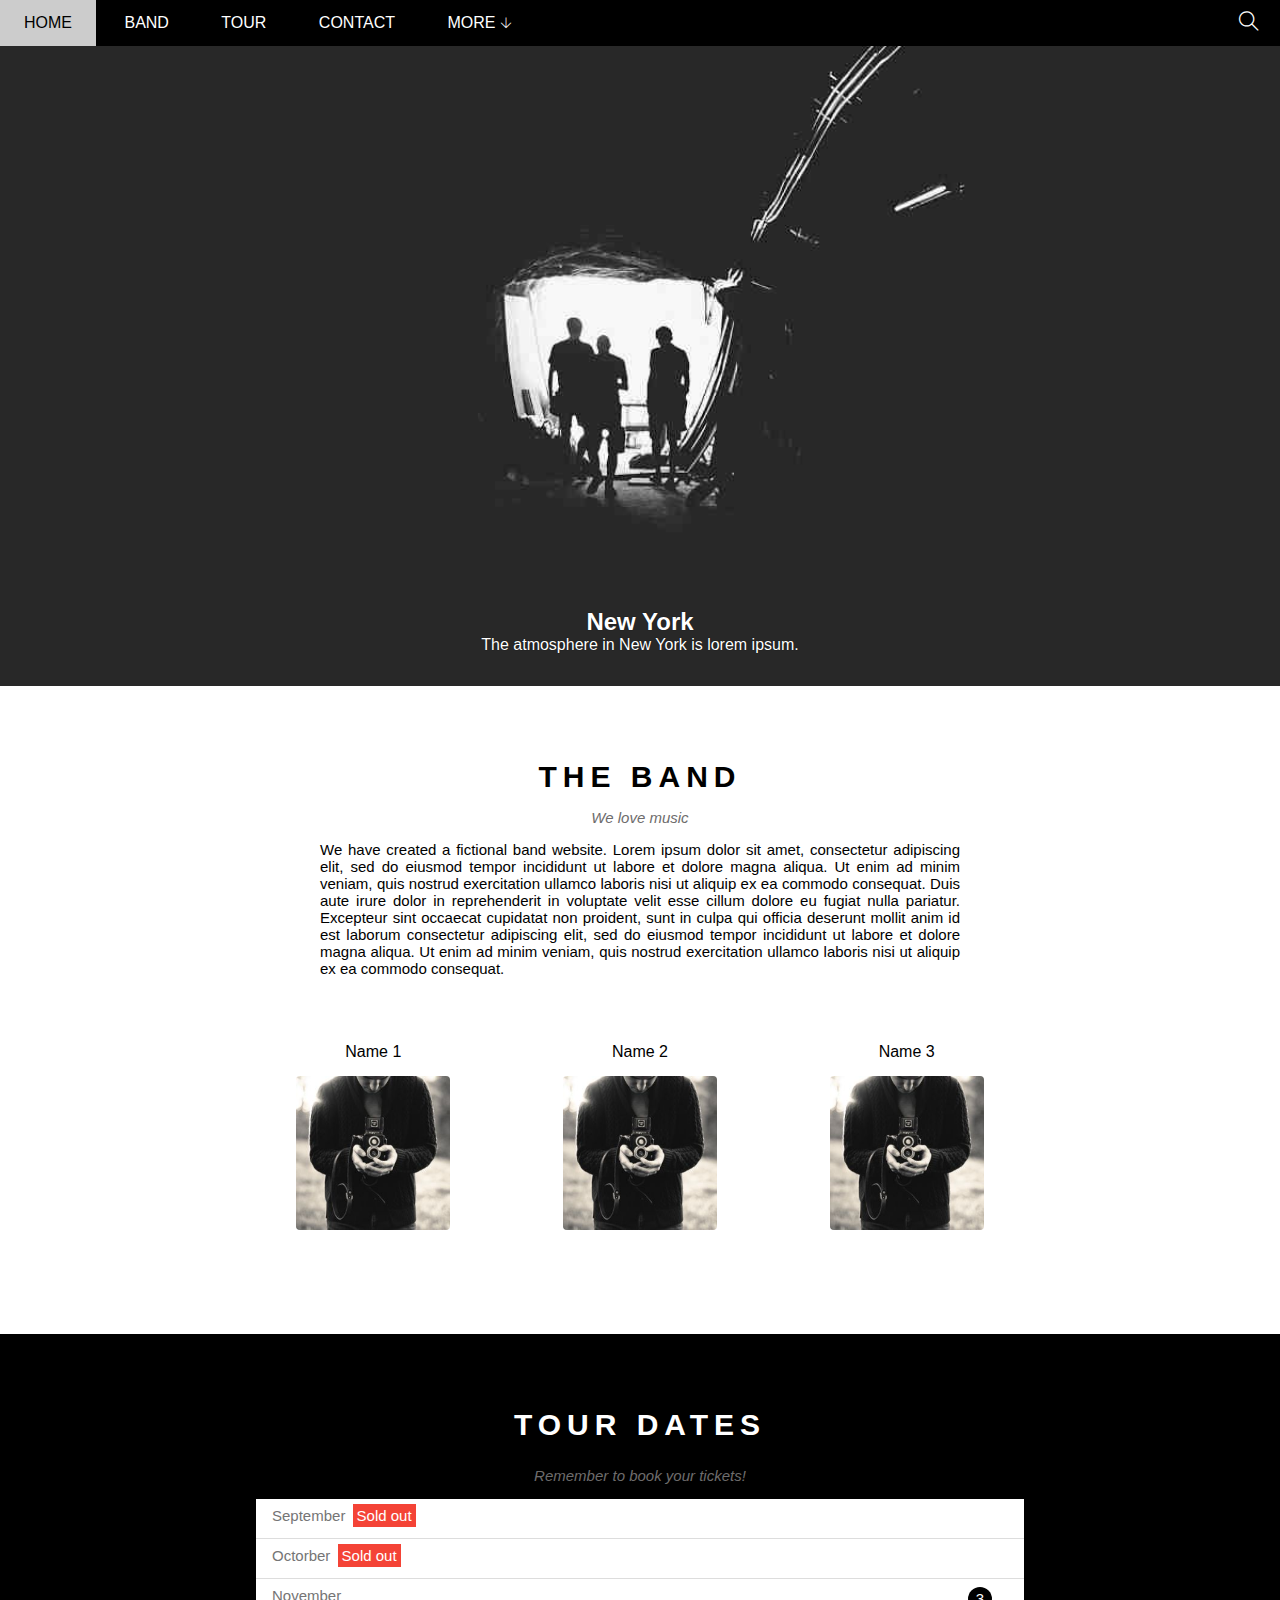
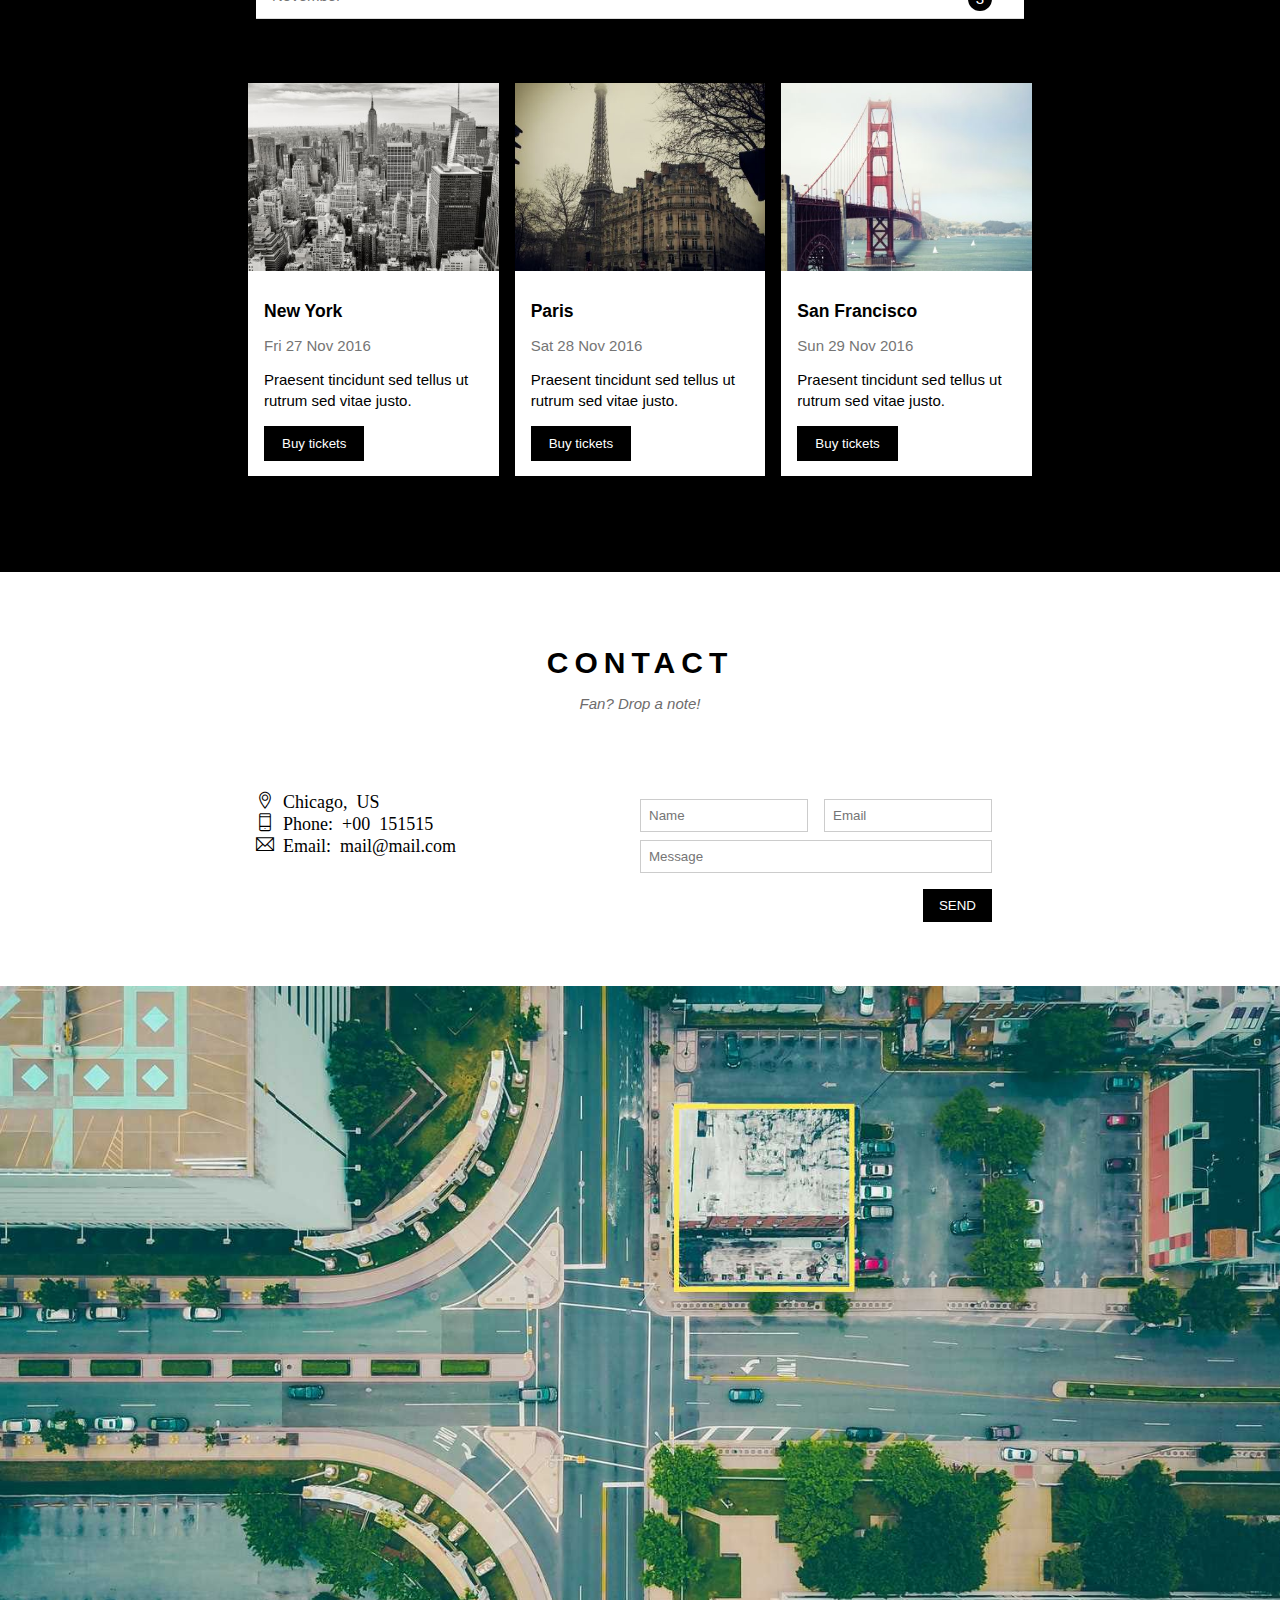
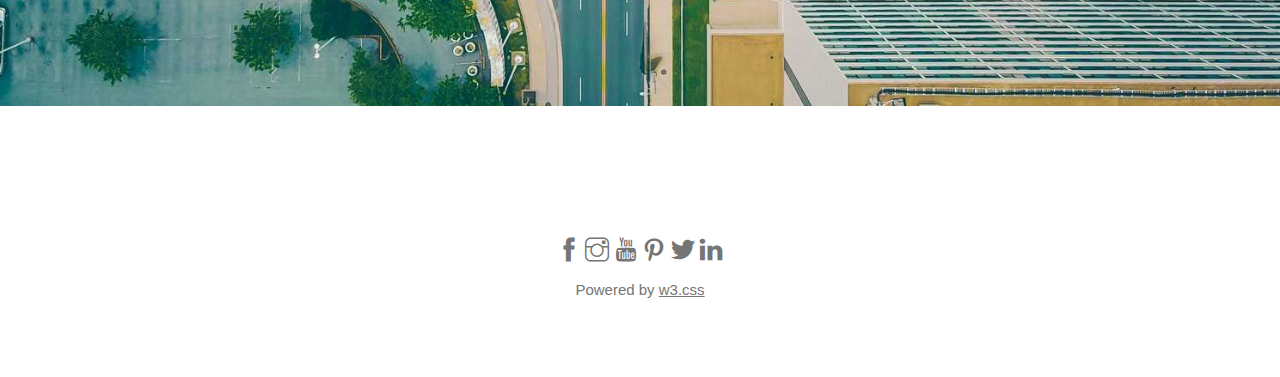
<file: index.html>
<!DOCTYPE html>
<html lang="en">
    
<head>
    <meta charset="UTF-8">
    <meta http-equiv="X-UA-Compatible" content="IE=edge">
    <meta name="viewport" content="width=device-width, initial-scale=1.0">
    <title>Band W3</title>
    <link rel="stylesheet" href="./html-learning//W3Band/W3_band/assets/css/styles.css">
    <link rel="stylesheet" href="./html-learning//W3Band/W3_band/assets/themify-icons/themify-icons.css">
</head>
<body>
    <div id="main">
        <div id="header">
            <!-- Begin nav -->
            <ul id="nav">
                <li><a href="#">Home</a></li>
                <li><a href="#about">Band</a></li>
                <li><a href="#tour-date">Tour</a></li>
                <li><a href="#contact">Contact</a></li>
                <li><a href="#">
                    More
                    <i class="nav-icon ti-arrow-down"></i>
                    </a>
                    <ul class="subnav">
                        <li><a href="#">Merchandise</a></li>
                        <li><a href="#">Extras</a></li>
                        <li><a href="#">Media</a></li>
                    </ul>
                </li>
            </ul>
            <!-- End nav -->
            <!-- Begin search -->
            <div id="mobile-menu" class="mobile-menu-btn">
                <i class="ti-menu"></i>
            </div>
            <div class="search-brt">
                <i class="ti-search"></i>
            </div>
            <!-- End search -->

        </div>

        <div id="slider">
            <div class="slider-content">
                <h2 class="slider-header">New York
            
                </h2>
            
                <p class="slider-text">The atmosphere in New York is lorem ipsum.

                </p>
        </div>
        </div>

        <div id="content">
            <!-- About start -->
            <div id="about">

            <h2 class="content-header">
                THE BAND
            </h2>
            <p class="content-sologan">
                We love music
            </p>
            <p id="about-text">
                We have created a fictional band website. Lorem ipsum dolor sit amet, consectetur adipiscing elit, sed do eiusmod tempor incididunt ut labore et dolore magna aliqua. Ut enim ad minim veniam, quis nostrud exercitation ullamco laboris nisi ut aliquip ex ea commodo consequat. Duis aute irure dolor in reprehenderit in voluptate velit esse cillum dolore eu fugiat nulla pariatur. Excepteur sint occaecat cupidatat non proident, sunt in culpa qui officia deserunt mollit anim id est laborum consectetur adipiscing elit, sed do eiusmod tempor incididunt ut labore et dolore magna aliqua. Ut enim ad minim veniam, quis nostrud exercitation ullamco laboris nisi ut aliquip ex ea commodo consequat.
            </p>
            <div id="about-member">
                <div class="member">
                    <div class="member-name"> Name 1</div>
                        <img src="./html-learning/W3Band/W3_band/assets/img/about/bandmember.jpg" alt="Band-menber" class="member-img" >
                </div>
                <div class="member">
                    <div class="member-name"> Name 2</div>
                        <img src="./html-learning/W3Band/W3_band/assets/img/about/bandmember.jpg" alt="Band-menber" class="member-img" >
                </div>  
                <div class="member">
                    <div class="member-name"> Name 3</div>
                        <img src="./html-learning/W3Band/W3_band/assets/img/about/bandmember.jpg" alt="Band-menber" class="member-img" >
                </div>
            </div>

            </div>
            <!-- About end -->
            <!-- Tour-date start -->
            <div id="tour-section">

                <div id="tour-date">
                    <h2 class="content-header">
                        TOUR DATES
                    </h2>
                    <p class="content-sologan">
                        Remember to book your tickets!
                    </p>
                    <ul class="tickets-booking">
                        <li>September <span class="sold-out">Sold out</span></li>
                        <li>Octorber <span class="sold-out">Sold out</span></li>
                        <li>November <span class="ticket-number">3</span></li>
                    </ul>
                    
                </div>
                <div class="show-list">
                    <!-- Show 1 -->
                    <div class="show-container">
                        <img src="./html-learning/W3Band/W3_band/assets/img/show/newyork.jpg" alt="Newyork" class="show-img">
                    <div class="show-body">
                    <h3 class="show-header">
                        New York
                    </h3>
                    <div class="show-time">
                        Fri 27 Nov 2016
                    </div>
                    <p class="show-text">
                        Praesent tincidunt sed tellus ut rutrum sed vitae justo.
                    </p>
                    <button class="buy-tickets-btn s-full-width js-buy-tickets">Buy tickets

                    </button>
                    </div>
                    </div>
                    <!-- Show 2 -->
                    <div class="show-container">
                        <img src="./html-learning/W3Band/W3_band/assets/img/show/paris.jpg" alt="Paris" class="show-img">
                    <div class="show-body">
                    <h3 class="show-header">
                        Paris
                    </h3>
                    <div class="show-time">
                        Sat 28 Nov 2016
                    </div>
                    <p class="show-text">
                        Praesent tincidunt sed tellus ut rutrum sed vitae justo.
                    </p>
                    <button class="buy-tickets-btn s-full-width js-buy-tickets">Buy tickets
                        
                    </button>
                    </div>
                    </div>
                    <!-- Show 3 -->
                    <div class="show-container">
                        <img src="./html-learning/W3Band/W3_band/assets/img/show/sanfran.jpg" alt="San Francisco" class="show-img">
                    <div class="show-body">
                    <h3 class="show-header">
                        San Francisco
                    </h3>
                    <div class="show-time">
                        Sun 29 Nov 2016
                    </div>
                    <p class="show-text">
                        Praesent tincidunt sed tellus ut rutrum sed vitae justo.
                    </p>
                    <button class="buy-tickets-btn s-full-width js-buy-tickets">Buy tickets
                        
                    </button>
                    </div>
                    </div>
                    <div class="clear"></div>
                </div>
            </div>
            <!-- Tour-date end -->
            <!-- Contact start -->
            <div id="contact">

                <h2 class="content-header">
                    CONTACT
                </h2>
                <p class="content-sologan">
                    Fan? Drop a note!
                </p>
                <div class="contact-container">
                    <div class="row">
                        <div class="col col-half">
                            <p class="contact-info">
                                <i class="ti-location-pin">
                                    Chicago, US
                                </i>
                            </p>
                            <p class="contact-info">
                                <i class="ti-mobile">
                                    Phone: +00 151515
                                </i>
                            </p>
                            <p class="contact-info">
                                <i class="ti-email">
                                    Email: mail@mail.com
                                </i>
                            </p>
                        </div>
                    <div class="col col-half ">
                        <form action="">
                            <div class="row">
                                <div class="col col-half">
                                    <input type="text" name="" placeholder="Name" required class="form-control">
                                </div>
                                <div class="col col-half">
                                    <input type="text" name="" placeholder="Email" required class="form-control">
                                </div> 
                            </div>
                            <div class="row">
                                <div class="col col-full">
                                    <input type="text" name="" placeholder="Message" required class="form-control">
                                </div>
                            </div>
                            <input class=" s-full-width contact-send" type="submit" value="SEND">
                        </form>
                    </div>
                    </div>
                </div>
                <div class="map-section">
                    <img src="./html-learning/W3Band/W3_band/assets/img/map.jpg" alt="
                    MAP">
                </div>
            </div>
            <!-- Contact end -->

        </div>

        <div id="footer">
            <div class="social-section">
                <a href=""><i class="ti-facebook"></i></a>
                <a href=""><i class="ti-instagram"></i></a>
                <a href=""><i class="ti-youtube"></i></a>
                <a href=""><i class="ti-pinterest"></i></a>
                <a href=""><i class="ti-twitter-alt"></i></a>
                <a href=""><i class="ti-linkedin"></i></a>
            </div>
            <div class="copyright">
                <p>Powered by 
                    <a href="">w3.css</a>
                </p>
            </div>
        </div>
    </div>    
    <div class="modal">
        <div class="modal-container js-modal-container">
            <div class="modal-close">
                <i class="ti-close"></i>
            </div>
            <div class="modal-header">
            <i class="ti-bag"  >Tickets</i>
            </div>
            <div class="modal-body">
                <div class="modal-label">
                    <i class="ti-shopping-cart">
                        Tickets, $15 per person
                    </i>
                </div>
                <input type="text" class="modal-input" placeholder="How many?">
                <div class="modal-label">
                    <i class="ti-user">
                        Send To
                    </i>
                </div>
                <input type="text" class="modal-input" placeholder="Enter email">
            <button class="modal-button">
                PAY<i class="ti-check">
                    
                </i>
            </button>
            </div>
            <div class="modal-footer">
                Need <a href="" class="help"> help?</a>            
            </div>
        </div>
</div>

<script>
    const buyBtns = document.querySelectorAll('.js-buy-tickets')
    const modal = document.querySelector('.modal')
    const closeBtn = document.querySelector('.modal-close')
    const modalContainer = document.querySelector('.js-modal-container')
    function showBuytickets( ){ 
        modal.classList.add('open')
    }

    function closeBuytickets( ){ 
        modal.classList.remove('open')
    }

    for ( const buyBtn of buyBtns) {
        buyBtn.addEventListener('click',showBuytickets)
    }
    closeBtn.addEventListener('click',closeBuytickets)
    modal.addEventListener('click',closeBuytickets)
    modalContainer.addEventListener('click',function (event) {
        event.stopPropagation()
    })

</script>
<script>
// Mobile-responsive
var header = document.getElementById('header');
var mobileMenu = document.getElementById('mobile-menu');
    
mobileMenu.onclick = function() {
        var isClosed = header.clientHeight === 46;
        if(isClosed) {
            header.style.height = 'auto';
        } 
        else{
            header.style.height = null;   
        }
    }
var menuItems = document.querySelectorAll('#nav li a[href*="#"]');
for (var i = 0; i < menuItems.length; i++) {
    var menuItem = menuItems[i];
    
menuItem.onclick = function(event) {
        var isParentMenu = this.nextElementSibling && this.nextElementSibling.classList.contains('subnav');
        if (!isParentMenu) {
            header.style.height = null;  
        }else{
            event.preventDefault();
        }
        
    }
}
</script>
</body>
</html>
</file>
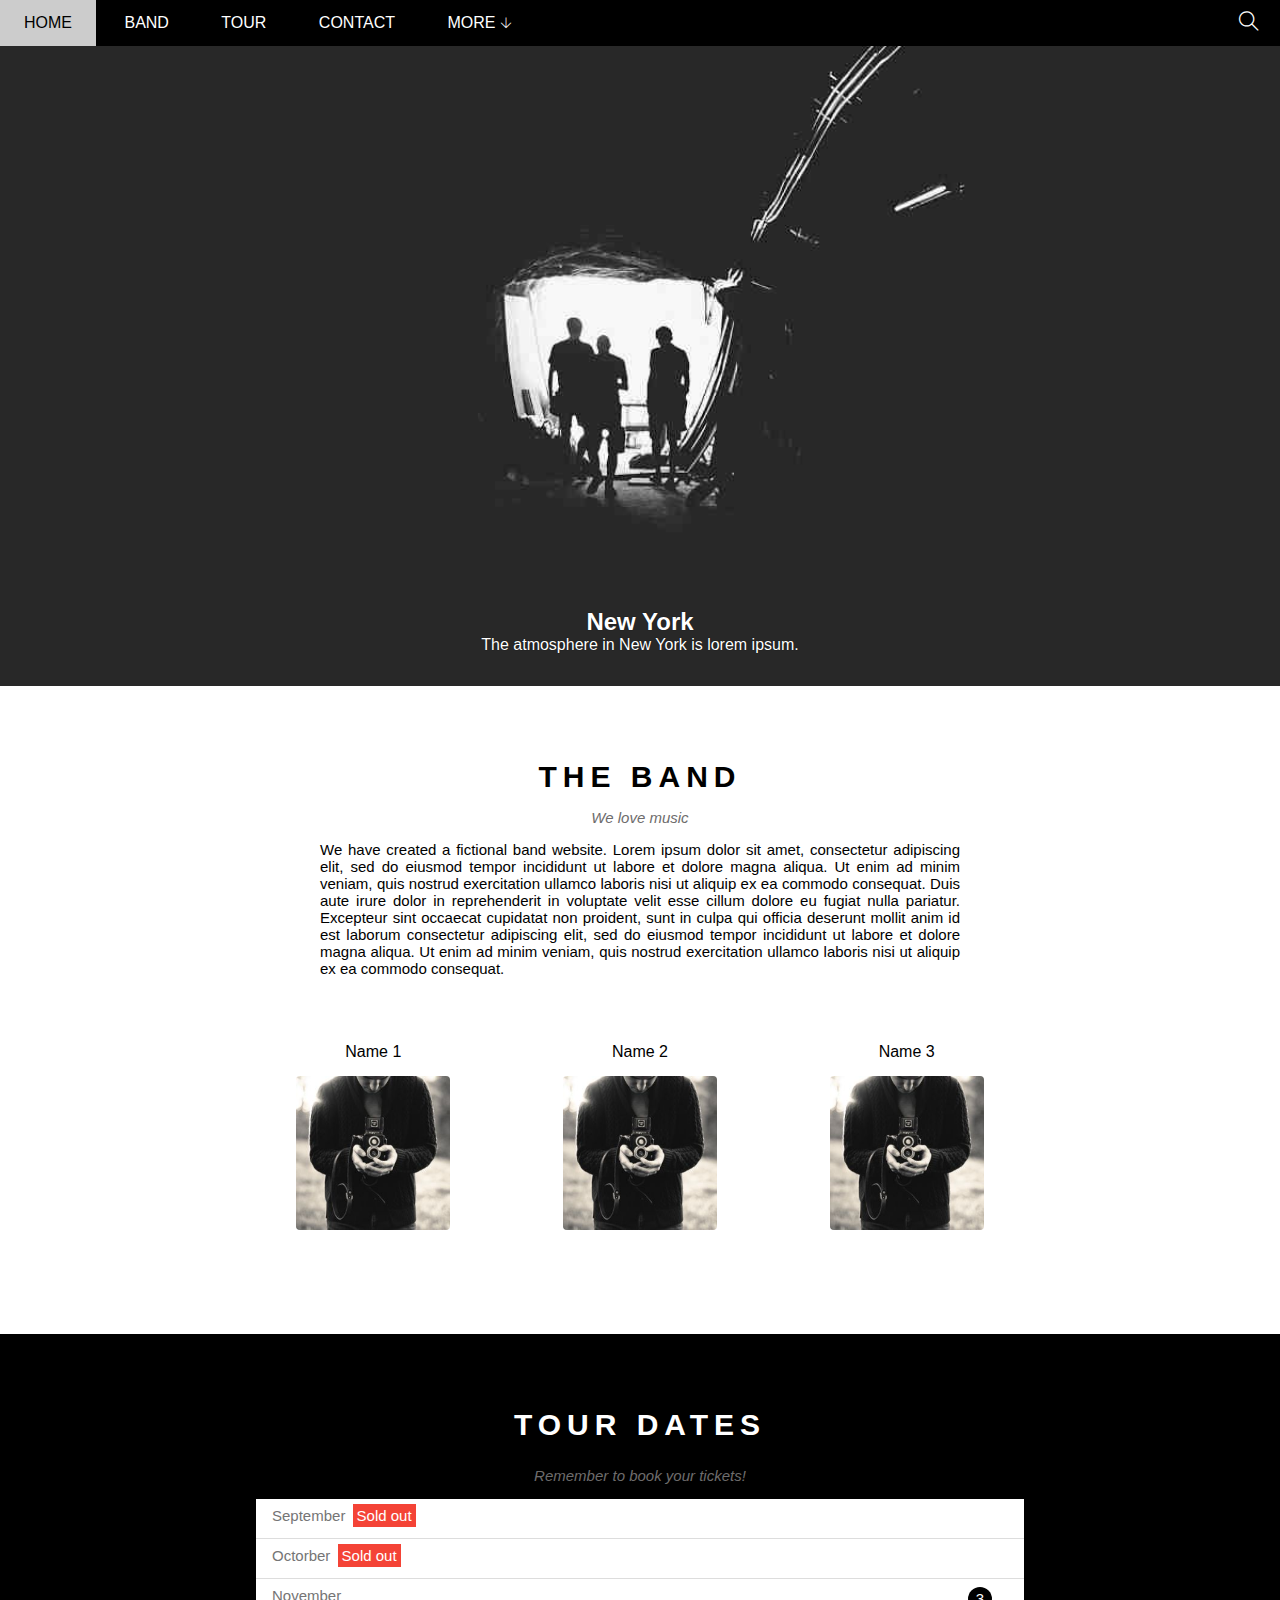
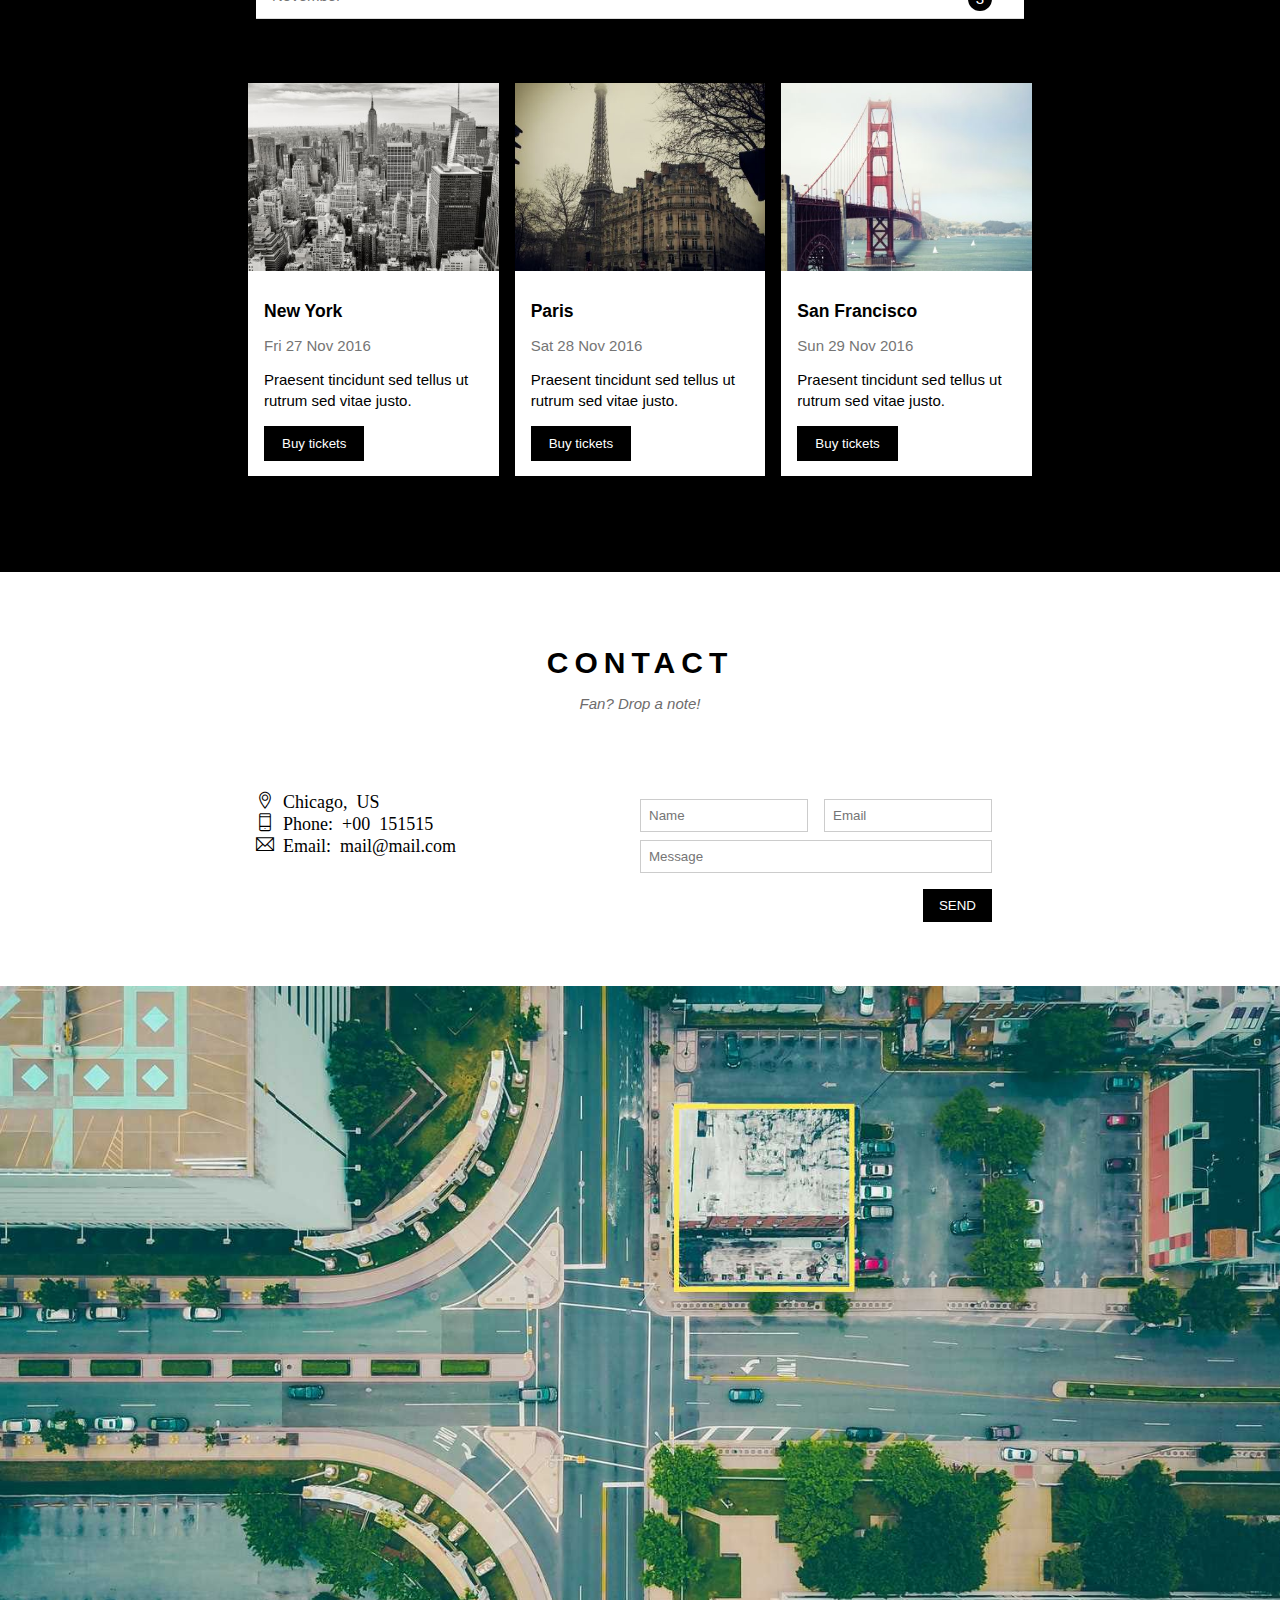
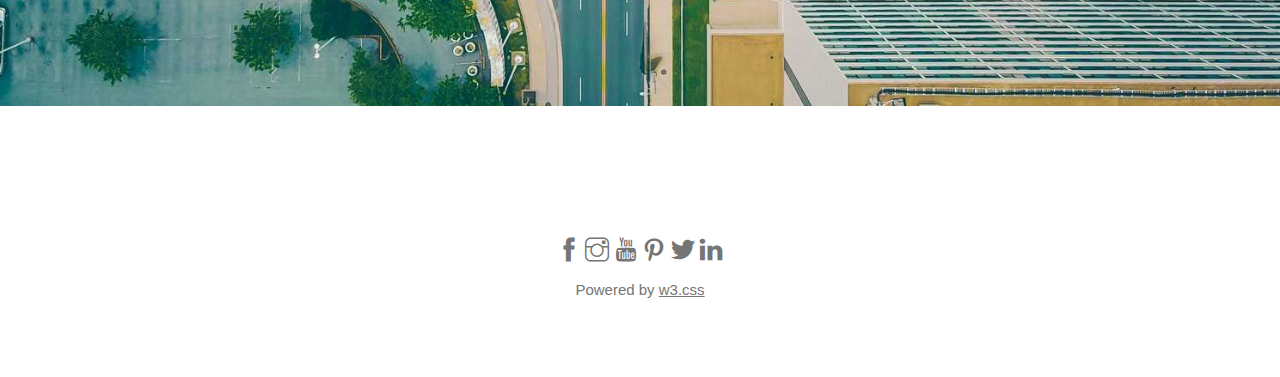
<file: html-learning/W3Band/W3_band/index.html>
<!DOCTYPE html>
<html lang="en">
    
<head>
    <meta charset="UTF-8">
    <meta http-equiv="X-UA-Compatible" content="IE=edge">
    <meta name="viewport" content="width=device-width, initial-scale=1.0">
    <title>Band W3</title>
    <link rel="stylesheet" href="./assets/css/styles.css">
    <link rel="stylesheet" href="./assets/themify-icons/themify-icons.css">
</head>
<body>
    <div id="main">
        <div id="header">
            <!-- Begin nav -->
            <ul id="nav">
                <li><a href="#">Home</a></li>
                <li><a href="#about">Band</a></li>
                <li><a href="#tour-date">Tour</a></li>
                <li><a href="#contact">Contact</a></li>
                <li><a href="#">
                    More
                    <i class="nav-icon ti-arrow-down"></i>
                    </a>
                    <ul class="subnav">
                        <li><a href="#">Merchandise</a></li>
                        <li><a href="#">Extras</a></li>
                        <li><a href="#">Media</a></li>
                    </ul>
                </li>
            </ul>
            <!-- End nav -->
            <!-- Begin search -->
            <div id="mobile-menu" class="mobile-menu-btn">
                <i class="ti-menu"></i>
            </div>
            <div class="search-brt">
                <i class="ti-search"></i>
            </div>
            <!-- End search -->

        </div>

        <div id="slider">
            <div class="slider-content">
                <h2 class="slider-header">New York
            
                </h2>
            
                <p class="slider-text">The atmosphere in New York is lorem ipsum.

                </p>
        </div>
        </div>

        <div id="content">
            <!-- About start -->
            <div id="about">

            <h2 class="content-header">
                THE BAND
            </h2>
            <p class="content-sologan">
                We love music
            </p>
            <p id="about-text">
                We have created a fictional band website. Lorem ipsum dolor sit amet, consectetur adipiscing elit, sed do eiusmod tempor incididunt ut labore et dolore magna aliqua. Ut enim ad minim veniam, quis nostrud exercitation ullamco laboris nisi ut aliquip ex ea commodo consequat. Duis aute irure dolor in reprehenderit in voluptate velit esse cillum dolore eu fugiat nulla pariatur. Excepteur sint occaecat cupidatat non proident, sunt in culpa qui officia deserunt mollit anim id est laborum consectetur adipiscing elit, sed do eiusmod tempor incididunt ut labore et dolore magna aliqua. Ut enim ad minim veniam, quis nostrud exercitation ullamco laboris nisi ut aliquip ex ea commodo consequat.
            </p>
            <div id="about-member">
                <div class="member">
                    <div class="member-name"> Name 1</div>
                        <img src="/html-learning/W3Band/W3_band/assets/img/about/bandmember.jpg" alt="Band-menber" class="member-img" >
                </div>
                <div class="member">
                    <div class="member-name"> Name 2</div>
                        <img src="/html-learning/W3Band/W3_band/assets/img/about/bandmember.jpg" alt="Band-menber" class="member-img" >
                </div>  
                <div class="member">
                    <div class="member-name"> Name 3</div>
                        <img src="/html-learning/W3Band/W3_band/assets/img/about/bandmember.jpg" alt="Band-menber" class="member-img" >
                </div>
            </div>

            </div>
            <!-- About end -->
            <!-- Tour-date start -->
            <div id="tour-section">

                <div id="tour-date">
                    <h2 class="content-header">
                        TOUR DATES
                    </h2>
                    <p class="content-sologan">
                        Remember to book your tickets!
                    </p>
                    <ul class="tickets-booking">
                        <li>September <span class="sold-out">Sold out</span></li>
                        <li>Octorber <span class="sold-out">Sold out</span></li>
                        <li>November <span class="ticket-number">3</span></li>
                    </ul>
                    
                </div>
                <div class="show-list">
                    <!-- Show 1 -->
                    <div class="show-container">
                        <img src="/html-learning/W3Band/W3_band/assets/img/show/newyork.jpg" alt="Newyork" class="show-img">
                    <div class="show-body">
                    <h3 class="show-header">
                        New York
                    </h3>
                    <div class="show-time">
                        Fri 27 Nov 2016
                    </div>
                    <p class="show-text">
                        Praesent tincidunt sed tellus ut rutrum sed vitae justo.
                    </p>
                    <button class="buy-tickets-btn s-full-width js-buy-tickets">Buy tickets

                    </button>
                    </div>
                    </div>
                    <!-- Show 2 -->
                    <div class="show-container">
                        <img src="/html-learning/W3Band/W3_band/assets/img/show/paris.jpg" alt="Paris" class="show-img">
                    <div class="show-body">
                    <h3 class="show-header">
                        Paris
                    </h3>
                    <div class="show-time">
                        Sat 28 Nov 2016
                    </div>
                    <p class="show-text">
                        Praesent tincidunt sed tellus ut rutrum sed vitae justo.
                    </p>
                    <button class="buy-tickets-btn s-full-width js-buy-tickets">Buy tickets
                        
                    </button>
                    </div>
                    </div>
                    <!-- Show 3 -->
                    <div class="show-container">
                        <img src="/html-learning/W3Band/W3_band/assets/img/show/sanfran.jpg" alt="San Francisco" class="show-img">
                    <div class="show-body">
                    <h3 class="show-header">
                        San Francisco
                    </h3>
                    <div class="show-time">
                        Sun 29 Nov 2016
                    </div>
                    <p class="show-text">
                        Praesent tincidunt sed tellus ut rutrum sed vitae justo.
                    </p>
                    <button class="buy-tickets-btn s-full-width js-buy-tickets">Buy tickets
                        
                    </button>
                    </div>
                    </div>
                    <div class="clear"></div>
                </div>
            </div>
            <!-- Tour-date end -->
            <!-- Contact start -->
            <div id="contact">

                <h2 class="content-header">
                    CONTACT
                </h2>
                <p class="content-sologan">
                    Fan? Drop a note!
                </p>
                <div class="contact-container">
                    <div class="row">
                        <div class="col col-half">
                            <p class="contact-info">
                                <i class="ti-location-pin">
                                    Chicago, US
                                </i>
                            </p>
                            <p class="contact-info">
                                <i class="ti-mobile">
                                    Phone: +00 151515
                                </i>
                            </p>
                            <p class="contact-info">
                                <i class="ti-email">
                                    Email: mail@mail.com
                                </i>
                            </p>
                        </div>
                    <div class="col col-half ">
                        <form action="">
                            <div class="row">
                                <div class="col col-half">
                                    <input type="text" name="" placeholder="Name" required class="form-control">
                                </div>
                                <div class="col col-half">
                                    <input type="text" name="" placeholder="Email" required class="form-control">
                                </div> 
                            </div>
                            <div class="row">
                                <div class="col col-full">
                                    <input type="text" name="" placeholder="Message" required class="form-control">
                                </div>
                            </div>
                            <input class=" s-full-width contact-send" type="submit" value="SEND">
                        </form>
                    </div>
                    </div>
                </div>
                <div class="map-section">
                    <img src="/html-learning/W3Band/W3_band/assets/img/map.jpg" alt="
                    MAP">
                </div>
            </div>
            <!-- Contact end -->

        </div>

        <div id="footer">
            <div class="social-section">
                <a href=""><i class="ti-facebook"></i></a>
                <a href=""><i class="ti-instagram"></i></a>
                <a href=""><i class="ti-youtube"></i></a>
                <a href=""><i class="ti-pinterest"></i></a>
                <a href=""><i class="ti-twitter-alt"></i></a>
                <a href=""><i class="ti-linkedin"></i></a>
            </div>
            <div class="copyright">
                <p>Powered by 
                    <a href="">w3.css</a>
                </p>
            </div>
        </div>
    </div>    
    <div class="modal">
        <div class="modal-container js-modal-container">
            <div class="modal-close">
                <i class="ti-close"></i>
            </div>
            <div class="modal-header">
            <i class="ti-bag"  >Tickets</i>
            </div>
            <div class="modal-body">
                <div class="modal-label">
                    <i class="ti-shopping-cart">
                        Tickets, $15 per person
                    </i>
                </div>
                <input type="text" class="modal-input" placeholder="How many?">
                <div class="modal-label">
                    <i class="ti-user">
                        Send To
                    </i>
                </div>
                <input type="text" class="modal-input" placeholder="Enter email">
            <button class="modal-button">
                PAY<i class="ti-check">
                    
                </i>
            </button>
            </div>
            <div class="modal-footer">
                Need <a href="" class="help"> help?</a>            
            </div>
        </div>
</div>

<script>
    const buyBtns = document.querySelectorAll('.js-buy-tickets')
    const modal = document.querySelector('.modal')
    const closeBtn = document.querySelector('.modal-close')
    const modalContainer = document.querySelector('.js-modal-container')
    function showBuytickets( ){ 
        modal.classList.add('open')
    }

    function closeBuytickets( ){ 
        modal.classList.remove('open')
    }

    for ( const buyBtn of buyBtns) {
        buyBtn.addEventListener('click',showBuytickets)
    }
    closeBtn.addEventListener('click',closeBuytickets)
    modal.addEventListener('click',closeBuytickets)
    modalContainer.addEventListener('click',function (event) {
        event.stopPropagation()
    })

</script>
<script>
// Mobile-responsive
var header = document.getElementById('header');
var mobileMenu = document.getElementById('mobile-menu');
    
mobileMenu.onclick = function() {
        var isClosed = header.clientHeight === 46;
        if(isClosed) {
            header.style.height = 'auto';
        } 
        else{
            header.style.height = null;   
        }
    }
var menuItems = document.querySelectorAll('#nav li a[href*="#"]');
for (var i = 0; i < menuItems.length; i++) {
    var menuItem = menuItems[i];
    
menuItem.onclick = function(event) {
        var isParentMenu = this.nextElementSibling && this.nextElementSibling.classList.contains('subnav');
        if (!isParentMenu) {
            header.style.height = null;  
        }else{
            event.preventDefault();
        }
        
    }
}
</script>
</body>
</html>
</file>
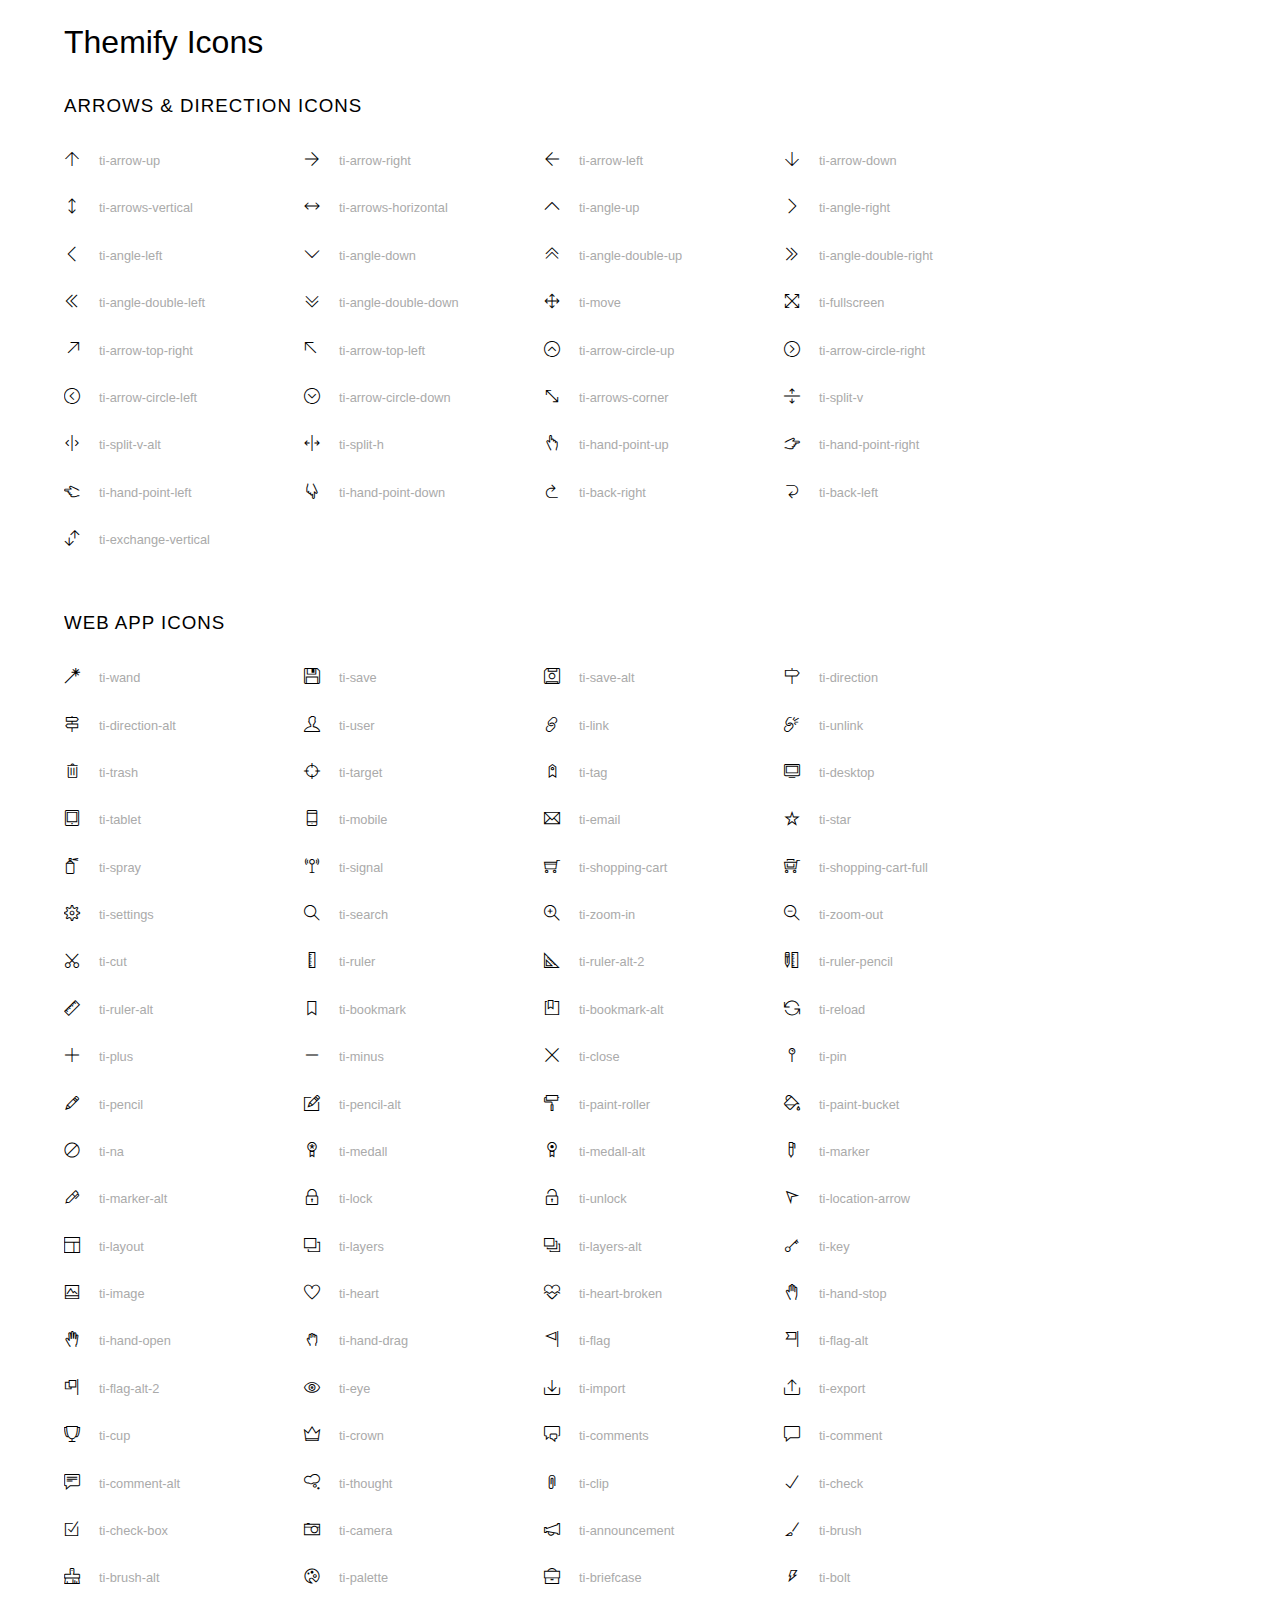
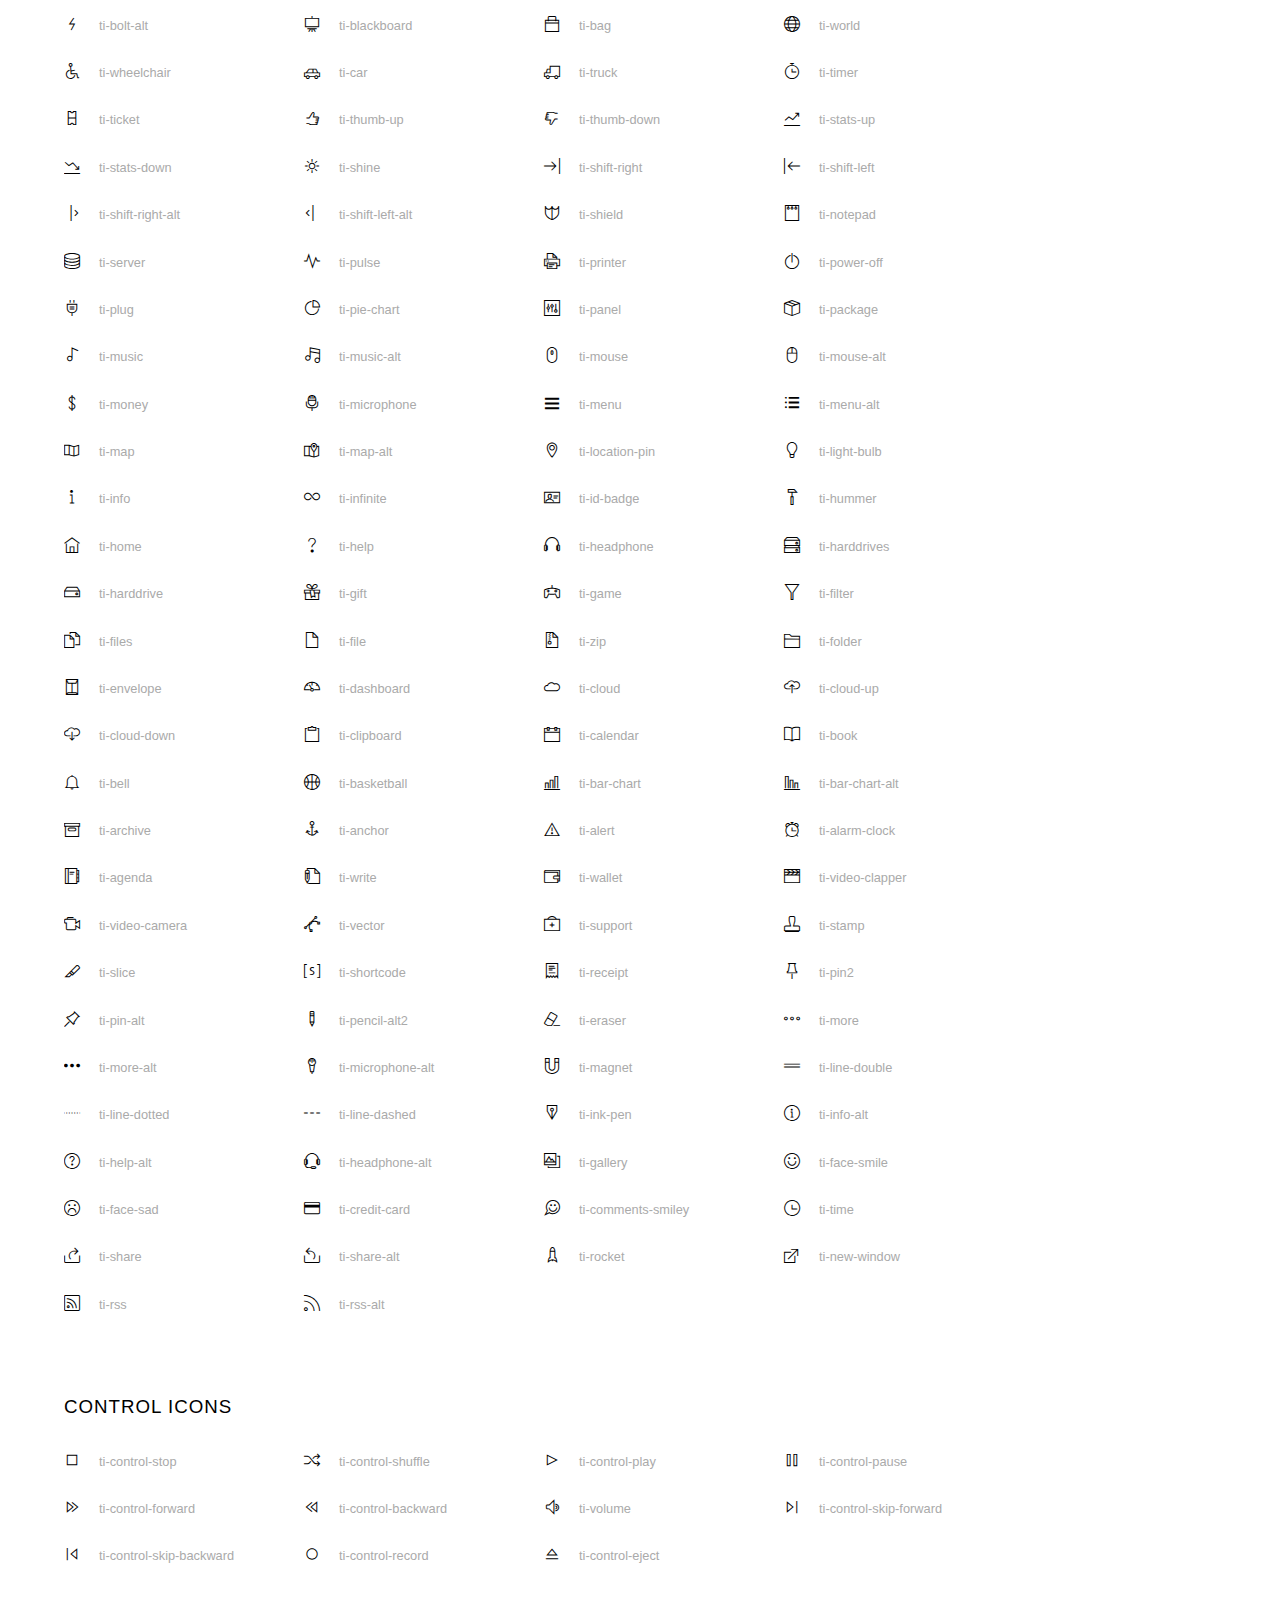
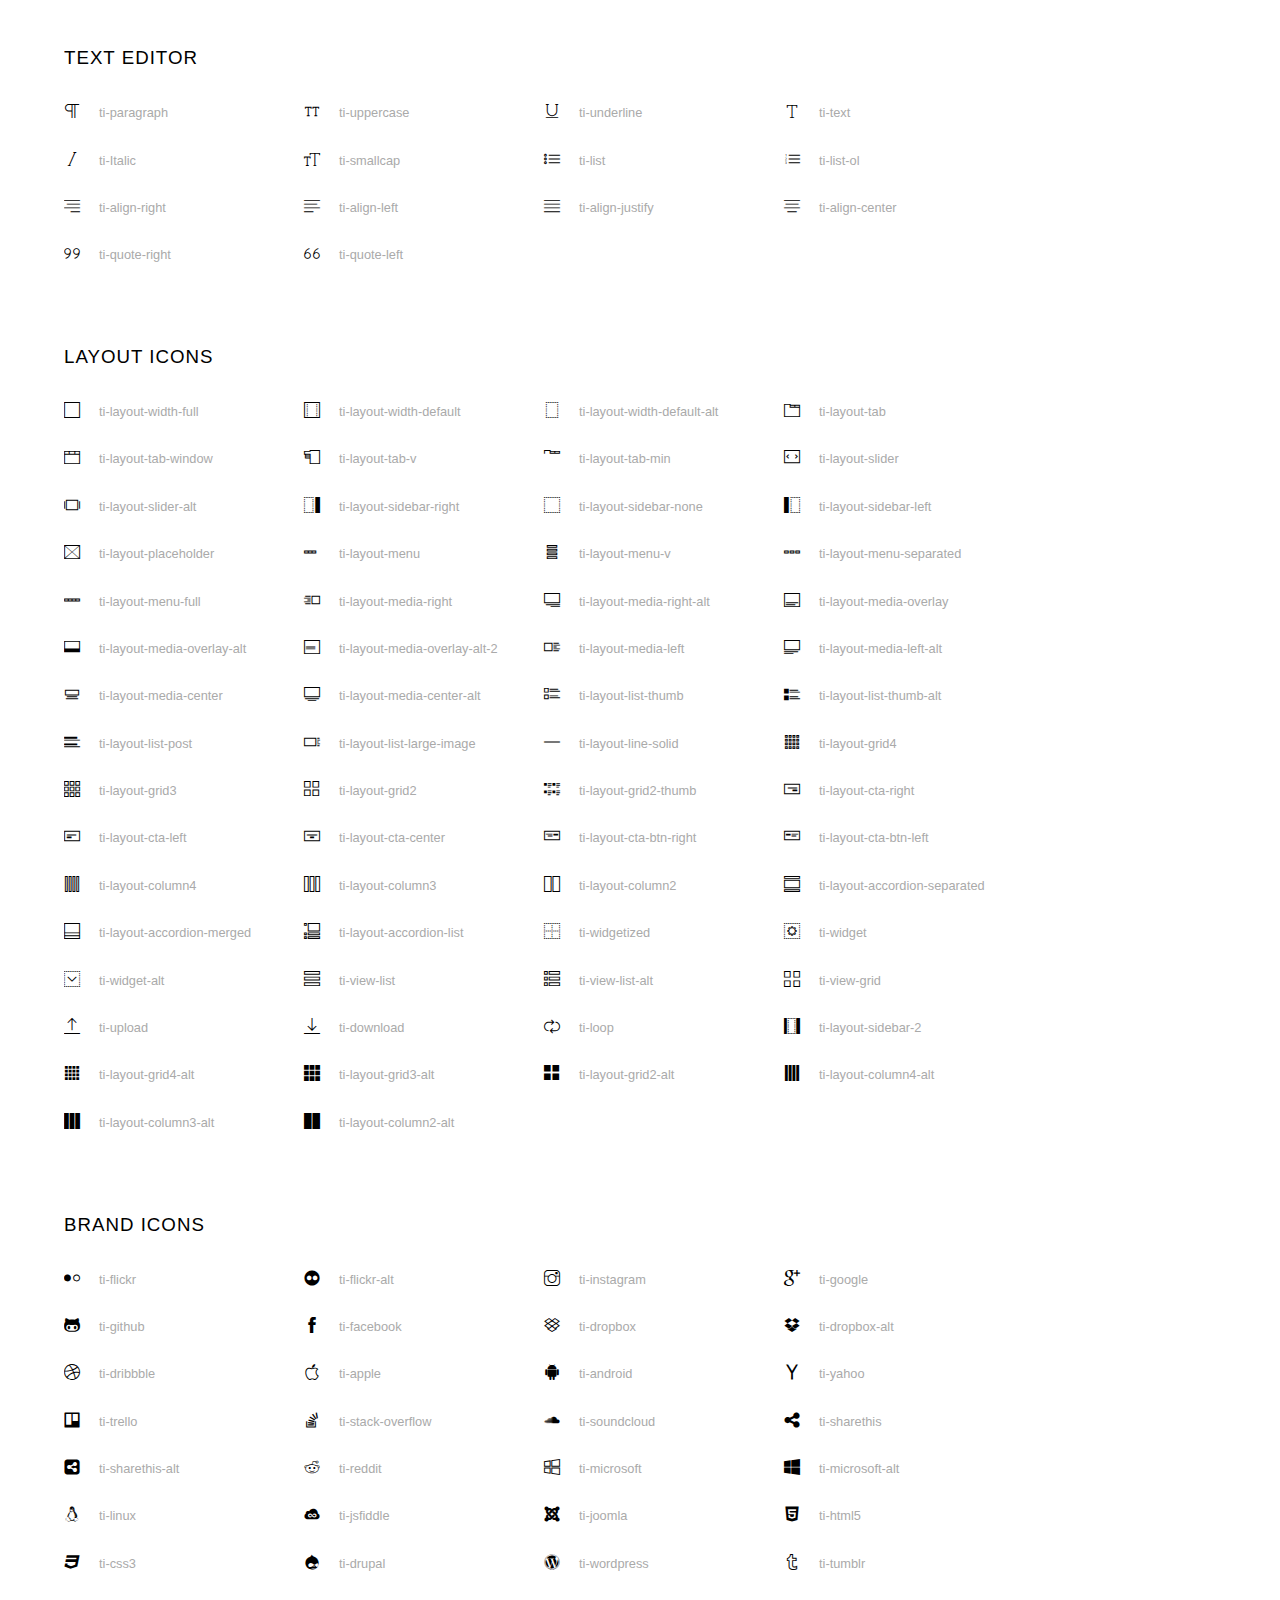
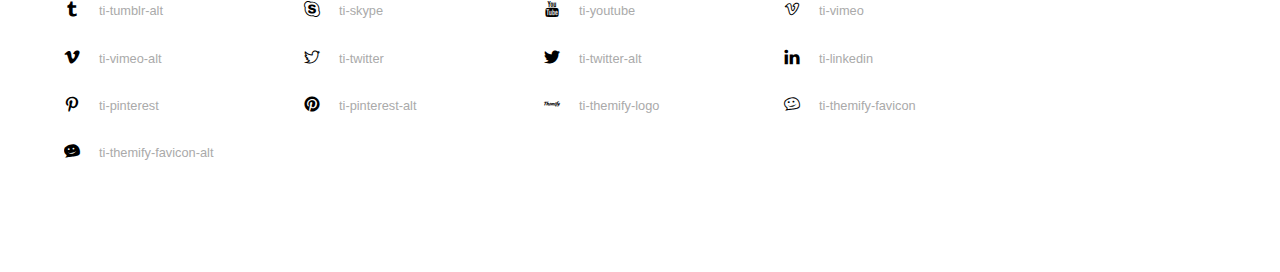
<file: html-learning/W3Band/W3_band/assets/themify-icons/index.html>
<!doctype html>
<html>
<head>
	<meta charset="utf-8">
	<title>Themify Icon Font</title>
	<meta name="viewport" content="width=device-width">
	<link rel="stylesheet" href="demo-files/demo.css">
	<link rel="stylesheet" href="themify-icons.css">
	<!--[if lt IE 8]><!-->
	<link rel="stylesheet" href="ie7/ie7.css">
	<!--<![endif]-->
</head>
<body>
	<h1>Themify Icons</h1>

	<div class="icon-section">

		<div class="icon-section">
			<h3>Arrows &amp; Direction Icons </h3>

			<div class="icon-container">
				<span class="ti-arrow-up"></span><span class="icon-name"> ti-arrow-up</span>
			</div>
			<div class="icon-container">
				<span class="ti-arrow-right"></span><span class="icon-name"> ti-arrow-right</span>
			</div>
			<div class="icon-container">
				<span class="ti-arrow-left"></span><span class="icon-name"> ti-arrow-left</span>
			</div>
			<div class="icon-container">
				<span class="ti-arrow-down"></span><span class="icon-name"> ti-arrow-down</span>
			</div>
			<div class="icon-container">
				<span class="ti-arrows-vertical"></span><span class="icon-name"> ti-arrows-vertical</span>
			</div>
			<div class="icon-container">
				<span class="ti-arrows-horizontal"></span><span class="icon-name"> ti-arrows-horizontal</span>
			</div>
			<div class="icon-container">
				<span class="ti-angle-up"></span><span class="icon-name"> ti-angle-up</span>
			</div>
			<div class="icon-container">
				<span class="ti-angle-right"></span><span class="icon-name"> ti-angle-right</span>
			</div>
			<div class="icon-container">
				<span class="ti-angle-left"></span><span class="icon-name"> ti-angle-left</span>
			</div>
			<div class="icon-container">
				<span class="ti-angle-down"></span><span class="icon-name"> ti-angle-down</span>
			</div>	
			<div class="icon-container">
				<span class="ti-angle-double-up"></span><span class="icon-name"> ti-angle-double-up</span>
			</div>
			<div class="icon-container">
				<span class="ti-angle-double-right"></span><span class="icon-name"> ti-angle-double-right</span>
			</div>
			<div class="icon-container">
				<span class="ti-angle-double-left"></span><span class="icon-name"> ti-angle-double-left</span>
			</div>
			<div class="icon-container">
				<span class="ti-angle-double-down"></span><span class="icon-name"> ti-angle-double-down</span>
			</div>					
			<div class="icon-container">
				<span class="ti-move"></span><span class="icon-name"> ti-move</span>
			</div>
			<div class="icon-container">
				<span class="ti-fullscreen"></span><span class="icon-name"> ti-fullscreen</span>
			</div>
			<div class="icon-container">
				<span class="ti-arrow-top-right"></span><span class="icon-name"> ti-arrow-top-right</span>
			</div>
			<div class="icon-container">
				<span class="ti-arrow-top-left"></span><span class="icon-name"> ti-arrow-top-left</span>
			</div>
			<div class="icon-container">
				<span class="ti-arrow-circle-up"></span><span class="icon-name"> ti-arrow-circle-up</span>
			</div>
			<div class="icon-container">
				<span class="ti-arrow-circle-right"></span><span class="icon-name"> ti-arrow-circle-right</span>
			</div>
			<div class="icon-container">
				<span class="ti-arrow-circle-left"></span><span class="icon-name"> ti-arrow-circle-left</span>
			</div>
			<div class="icon-container">
				<span class="ti-arrow-circle-down"></span><span class="icon-name"> ti-arrow-circle-down</span>
			</div>
			<div class="icon-container">
				<span class="ti-arrows-corner"></span><span class="icon-name"> ti-arrows-corner</span>
			</div>
			<div class="icon-container">
				<span class="ti-split-v"></span><span class="icon-name"> ti-split-v</span>
			</div>

			<div class="icon-container">
				<span class="ti-split-v-alt"></span><span class="icon-name"> ti-split-v-alt</span>
			</div>
			<div class="icon-container">
				<span class="ti-split-h"></span><span class="icon-name"> ti-split-h</span>
			</div>
			<div class="icon-container">
				<span class="ti-hand-point-up"></span><span class="icon-name"> ti-hand-point-up</span>
			</div>
			<div class="icon-container">
				<span class="ti-hand-point-right"></span><span class="icon-name"> ti-hand-point-right</span>
			</div>
			<div class="icon-container">
				<span class="ti-hand-point-left"></span><span class="icon-name"> ti-hand-point-left</span>
			</div>
			<div class="icon-container">
				<span class="ti-hand-point-down"></span><span class="icon-name"> ti-hand-point-down</span>
			</div>
			<div class="icon-container">
				<span class="ti-back-right"></span><span class="icon-name"> ti-back-right</span>
			</div>
			<div class="icon-container">
				<span class="ti-back-left"></span><span class="icon-name"> ti-back-left</span>
			</div>
			<div class="icon-container">
				<span class="ti-exchange-vertical"></span><span class="icon-name"> ti-exchange-vertical</span>
			</div>

		</div> <!-- Arrows Icons -->



		<h3>Web App Icons</h3>
		
		<div class="icon-section">

			<div class="icon-container">
				<span class="ti-wand"></span><span class="icon-name"> ti-wand</span>
			</div>
			<div class="icon-container">
				<span class="ti-save"></span><span class="icon-name"> ti-save</span>
			</div>
			<div class="icon-container">
				<span class="ti-save-alt"></span><span class="icon-name"> ti-save-alt</span>
			</div>

			<div class="icon-container">
				<span class="ti-direction"></span><span class="icon-name"> ti-direction</span>
			</div>
			<div class="icon-container">
				<span class="ti-direction-alt"></span><span class="icon-name"> ti-direction-alt</span>
			</div>
			<div class="icon-container">
				<span class="ti-user"></span><span class="icon-name"> ti-user</span>
			</div>
			<div class="icon-container">
				<span class="ti-link"></span><span class="icon-name"> ti-link</span>
			</div>
			<div class="icon-container">
				<span class="ti-unlink"></span><span class="icon-name"> ti-unlink</span>
			</div>
			<div class="icon-container">
				<span class="ti-trash"></span><span class="icon-name"> ti-trash</span>
			</div>
			<div class="icon-container">
				<span class="ti-target"></span><span class="icon-name"> ti-target</span>
			</div>
			<div class="icon-container">
				<span class="ti-tag"></span><span class="icon-name"> ti-tag</span>
			</div>
			<div class="icon-container">
				<span class="ti-desktop"></span><span class="icon-name"> ti-desktop</span>
			</div>
			<div class="icon-container">
				<span class="ti-tablet"></span><span class="icon-name"> ti-tablet</span>
			</div>
			<div class="icon-container">
				<span class="ti-mobile"></span><span class="icon-name"> ti-mobile</span>
			</div>
			<div class="icon-container">
				<span class="ti-email"></span><span class="icon-name"> ti-email</span>
			</div>	
			<div class="icon-container">
				<span class="ti-star"></span><span class="icon-name"> ti-star</span>
			</div>
			<div class="icon-container">
				<span class="ti-spray"></span><span class="icon-name"> ti-spray</span>
			</div>
			<div class="icon-container">
				<span class="ti-signal"></span><span class="icon-name"> ti-signal</span>
			</div>
			<div class="icon-container">
				<span class="ti-shopping-cart"></span><span class="icon-name"> ti-shopping-cart</span>
			</div>
			<div class="icon-container">
				<span class="ti-shopping-cart-full"></span><span class="icon-name"> ti-shopping-cart-full</span>
			</div>
			<div class="icon-container">
				<span class="ti-settings"></span><span class="icon-name"> ti-settings</span>
			</div>
			<div class="icon-container">
				<span class="ti-search"></span><span class="icon-name"> ti-search</span>
			</div>
			<div class="icon-container">
				<span class="ti-zoom-in"></span><span class="icon-name"> ti-zoom-in</span>
			</div>
			<div class="icon-container">
				<span class="ti-zoom-out"></span><span class="icon-name"> ti-zoom-out</span>
			</div>
			<div class="icon-container">
				<span class="ti-cut"></span><span class="icon-name"> ti-cut</span>
			</div>
			<div class="icon-container">
				<span class="ti-ruler"></span><span class="icon-name"> ti-ruler</span>
			</div>
			<div class="icon-container">
				<span class="ti-ruler-alt-2"></span><span class="icon-name"> ti-ruler-alt-2</span>
			</div>			
			<div class="icon-container">
				<span class="ti-ruler-pencil"></span><span class="icon-name"> ti-ruler-pencil</span>
			</div>
			<div class="icon-container">
				<span class="ti-ruler-alt"></span><span class="icon-name"> ti-ruler-alt</span>
			</div>
			<div class="icon-container">
				<span class="ti-bookmark"></span><span class="icon-name"> ti-bookmark</span>
			</div>
			<div class="icon-container">
				<span class="ti-bookmark-alt"></span><span class="icon-name"> ti-bookmark-alt</span>
			</div>
			<div class="icon-container">
				<span class="ti-reload"></span><span class="icon-name"> ti-reload</span>
			</div>
			<div class="icon-container">
				<span class="ti-plus"></span><span class="icon-name"> ti-plus</span>
			</div>
			<div class="icon-container">
				<span class="ti-minus"></span><span class="icon-name"> ti-minus</span>
			</div>
			<div class="icon-container">
				<span class="ti-close"></span><span class="icon-name"> ti-close</span>
			</div>			
			<div class="icon-container">
				<span class="ti-pin"></span><span class="icon-name"> ti-pin</span>
			</div>
			<div class="icon-container">
				<span class="ti-pencil"></span><span class="icon-name"> ti-pencil</span>
			</div>
					
		  	<div class="icon-container">
				<span class="ti-pencil-alt"></span><span class="icon-name"> ti-pencil-alt</span>
			</div>
			<div class="icon-container">
				<span class="ti-paint-roller"></span><span class="icon-name"> ti-paint-roller</span>
			</div>
			<div class="icon-container">
				<span class="ti-paint-bucket"></span><span class="icon-name"> ti-paint-bucket</span>
			</div>
			<div class="icon-container">
				<span class="ti-na"></span><span class="icon-name"> ti-na</span>
			</div>
			<div class="icon-container">
				<span class="ti-medall"></span><span class="icon-name"> ti-medall</span>
			</div>
			<div class="icon-container">
				<span class="ti-medall-alt"></span><span class="icon-name"> ti-medall-alt</span>
			</div>
			<div class="icon-container">
				<span class="ti-marker"></span><span class="icon-name"> ti-marker</span>
			</div>
			<div class="icon-container">
				<span class="ti-marker-alt"></span><span class="icon-name"> ti-marker-alt</span>
			</div>

			<div class="icon-container">
				<span class="ti-lock"></span><span class="icon-name"> ti-lock</span>
			</div>
			<div class="icon-container">
				<span class="ti-unlock"></span><span class="icon-name"> ti-unlock</span>
			</div>
			<div class="icon-container">
				<span class="ti-location-arrow"></span><span class="icon-name"> ti-location-arrow</span>
			</div>
			<div class="icon-container">
				<span class="ti-layout"></span><span class="icon-name"> ti-layout</span>
			</div>
			<div class="icon-container">
				<span class="ti-layers"></span><span class="icon-name"> ti-layers</span>
			</div>
			<div class="icon-container">
				<span class="ti-layers-alt"></span><span class="icon-name"> ti-layers-alt</span>
			</div>
			<div class="icon-container">
				<span class="ti-key"></span><span class="icon-name"> ti-key</span>
			</div>
			<div class="icon-container">
				<span class="ti-image"></span><span class="icon-name"> ti-image</span>
			</div>
			<div class="icon-container">
				<span class="ti-heart"></span><span class="icon-name"> ti-heart</span>
			</div>
			<div class="icon-container">
				<span class="ti-heart-broken"></span><span class="icon-name"> ti-heart-broken</span>
			</div>
			<div class="icon-container">
				<span class="ti-hand-stop"></span><span class="icon-name"> ti-hand-stop</span>
			</div>
			<div class="icon-container">
				<span class="ti-hand-open"></span><span class="icon-name"> ti-hand-open</span>
			</div>
			<div class="icon-container">
				<span class="ti-hand-drag"></span><span class="icon-name"> ti-hand-drag</span>
			</div>
			<div class="icon-container">
				<span class="ti-flag"></span><span class="icon-name"> ti-flag</span>
			</div>
			<div class="icon-container">
				<span class="ti-flag-alt"></span><span class="icon-name"> ti-flag-alt</span>
			</div>
			<div class="icon-container">
				<span class="ti-flag-alt-2"></span><span class="icon-name"> ti-flag-alt-2</span>
			</div>
			<div class="icon-container">
				<span class="ti-eye"></span><span class="icon-name"> ti-eye</span>
			</div>
			<div class="icon-container">
				<span class="ti-import"></span><span class="icon-name"> ti-import</span>
			</div>			
			<div class="icon-container">
				<span class="ti-export"></span><span class="icon-name"> ti-export</span>
			</div>
			<div class="icon-container">
				<span class="ti-cup"></span><span class="icon-name"> ti-cup</span>
			</div>
			<div class="icon-container">
				<span class="ti-crown"></span><span class="icon-name"> ti-crown</span>
			</div>
			<div class="icon-container">
				<span class="ti-comments"></span><span class="icon-name"> ti-comments</span>
			</div>
			<div class="icon-container">
				<span class="ti-comment"></span><span class="icon-name"> ti-comment</span>
			</div>
			<div class="icon-container">
				<span class="ti-comment-alt"></span><span class="icon-name"> ti-comment-alt</span>
			</div>
			<div class="icon-container">
				<span class="ti-thought"></span><span class="icon-name"> ti-thought</span>
			</div>			
			<div class="icon-container">
				<span class="ti-clip"></span><span class="icon-name"> ti-clip</span>
			</div>

			<div class="icon-container">
				<span class="ti-check"></span><span class="icon-name"> ti-check</span>
			</div>
			<div class="icon-container">
				<span class="ti-check-box"></span><span class="icon-name"> ti-check-box</span>
			</div>
			<div class="icon-container">
				<span class="ti-camera"></span><span class="icon-name"> ti-camera</span>
			</div>
			<div class="icon-container">
				<span class="ti-announcement"></span><span class="icon-name"> ti-announcement</span>
			</div>
			<div class="icon-container">
				<span class="ti-brush"></span><span class="icon-name"> ti-brush</span>
			</div>
			<div class="icon-container">
				<span class="ti-brush-alt"></span><span class="icon-name"> ti-brush-alt</span>
			</div>
			<div class="icon-container">
				<span class="ti-palette"></span><span class="icon-name"> ti-palette</span>
			</div>			
			<div class="icon-container">
				<span class="ti-briefcase"></span><span class="icon-name"> ti-briefcase</span>
			</div>
			<div class="icon-container">
				<span class="ti-bolt"></span><span class="icon-name"> ti-bolt</span>
			</div>
			<div class="icon-container">
				<span class="ti-bolt-alt"></span><span class="icon-name"> ti-bolt-alt</span>
			</div>
			<div class="icon-container">
				<span class="ti-blackboard"></span><span class="icon-name"> ti-blackboard</span>
			</div>
			<div class="icon-container">
				<span class="ti-bag"></span><span class="icon-name"> ti-bag</span>
			</div>
			<div class="icon-container">
				<span class="ti-world"></span><span class="icon-name"> ti-world</span>
			</div>
			<div class="icon-container">
				<span class="ti-wheelchair"></span><span class="icon-name"> ti-wheelchair</span>
			</div>
			<div class="icon-container">
				<span class="ti-car"></span><span class="icon-name"> ti-car</span>
			</div>
			<div class="icon-container">
				<span class="ti-truck"></span><span class="icon-name"> ti-truck</span>
			</div>
			<div class="icon-container">
				<span class="ti-timer"></span><span class="icon-name"> ti-timer</span>
			</div>
			<div class="icon-container">
				<span class="ti-ticket"></span><span class="icon-name"> ti-ticket</span>
			</div>
			<div class="icon-container">
				<span class="ti-thumb-up"></span><span class="icon-name"> ti-thumb-up</span>
			</div>
			<div class="icon-container">
				<span class="ti-thumb-down"></span><span class="icon-name"> ti-thumb-down</span>
			</div>

			<div class="icon-container">
				<span class="ti-stats-up"></span><span class="icon-name"> ti-stats-up</span>
			</div>
			<div class="icon-container">
				<span class="ti-stats-down"></span><span class="icon-name"> ti-stats-down</span>
			</div>
			<div class="icon-container">
				<span class="ti-shine"></span><span class="icon-name"> ti-shine</span>
			</div>
			<div class="icon-container">
				<span class="ti-shift-right"></span><span class="icon-name"> ti-shift-right</span>
			</div>
			<div class="icon-container">
				<span class="ti-shift-left"></span><span class="icon-name"> ti-shift-left</span>
			</div>

			<div class="icon-container">
				<span class="ti-shift-right-alt"></span><span class="icon-name"> ti-shift-right-alt</span>
			</div>
			<div class="icon-container">
				<span class="ti-shift-left-alt"></span><span class="icon-name"> ti-shift-left-alt</span>
			</div>
			<div class="icon-container">
				<span class="ti-shield"></span><span class="icon-name"> ti-shield</span>
			</div>
			<div class="icon-container">
				<span class="ti-notepad"></span><span class="icon-name"> ti-notepad</span>
			</div>
			<div class="icon-container">
				<span class="ti-server"></span><span class="icon-name"> ti-server</span>
			</div>

			<div class="icon-container">
				<span class="ti-pulse"></span><span class="icon-name"> ti-pulse</span>
			</div>
			<div class="icon-container">
				<span class="ti-printer"></span><span class="icon-name"> ti-printer</span>
			</div>
			<div class="icon-container">
				<span class="ti-power-off"></span><span class="icon-name"> ti-power-off</span>
			</div>
			<div class="icon-container">
				<span class="ti-plug"></span><span class="icon-name"> ti-plug</span>
			</div>
			<div class="icon-container">
				<span class="ti-pie-chart"></span><span class="icon-name"> ti-pie-chart</span>
			</div>

			<div class="icon-container">
				<span class="ti-panel"></span><span class="icon-name"> ti-panel</span>
			</div>
			<div class="icon-container">
				<span class="ti-package"></span><span class="icon-name"> ti-package</span>
			</div>
			<div class="icon-container">
				<span class="ti-music"></span><span class="icon-name"> ti-music</span>
			</div>
			<div class="icon-container">
				<span class="ti-music-alt"></span><span class="icon-name"> ti-music-alt</span>
			</div>
			<div class="icon-container">
				<span class="ti-mouse"></span><span class="icon-name"> ti-mouse</span>
			</div>
			<div class="icon-container">
				<span class="ti-mouse-alt"></span><span class="icon-name"> ti-mouse-alt</span>
			</div>
			<div class="icon-container">
				<span class="ti-money"></span><span class="icon-name"> ti-money</span>
			</div>
			<div class="icon-container">
				<span class="ti-microphone"></span><span class="icon-name"> ti-microphone</span>
			</div>
			<div class="icon-container">
				<span class="ti-menu"></span><span class="icon-name"> ti-menu</span>
			</div>
			<div class="icon-container">
				<span class="ti-menu-alt"></span><span class="icon-name"> ti-menu-alt</span>
			</div>
			<div class="icon-container">
				<span class="ti-map"></span><span class="icon-name"> ti-map</span>
			</div>
			<div class="icon-container">
				<span class="ti-map-alt"></span><span class="icon-name"> ti-map-alt</span>
			</div>

			<div class="icon-container">
				<span class="ti-location-pin"></span><span class="icon-name"> ti-location-pin</span>
			</div>

			<div class="icon-container">
				<span class="ti-light-bulb"></span><span class="icon-name"> ti-light-bulb</span>
			</div>
			<div class="icon-container">
				<span class="ti-info"></span><span class="icon-name"> ti-info</span>
			</div>
			<div class="icon-container">
				<span class="ti-infinite"></span><span class="icon-name"> ti-infinite</span>
			</div>
			<div class="icon-container">
				<span class="ti-id-badge"></span><span class="icon-name"> ti-id-badge</span>
			</div>
			<div class="icon-container">
				<span class="ti-hummer"></span><span class="icon-name"> ti-hummer</span>
			</div>
			<div class="icon-container">
				<span class="ti-home"></span><span class="icon-name"> ti-home</span>
			</div>
			<div class="icon-container">
				<span class="ti-help"></span><span class="icon-name"> ti-help</span>
			</div>
			<div class="icon-container">
				<span class="ti-headphone"></span><span class="icon-name"> ti-headphone</span>
			</div>
			<div class="icon-container">
				<span class="ti-harddrives"></span><span class="icon-name"> ti-harddrives</span>
			</div>
			<div class="icon-container">
				<span class="ti-harddrive"></span><span class="icon-name"> ti-harddrive</span>
			</div>
			<div class="icon-container">
				<span class="ti-gift"></span><span class="icon-name"> ti-gift</span>
			</div>
			<div class="icon-container">
				<span class="ti-game"></span><span class="icon-name"> ti-game</span>
			</div>
			<div class="icon-container">
				<span class="ti-filter"></span><span class="icon-name"> ti-filter</span>
			</div>
			<div class="icon-container">
				<span class="ti-files"></span><span class="icon-name"> ti-files</span>
			</div>
			<div class="icon-container">
				<span class="ti-file"></span><span class="icon-name"> ti-file</span>
			</div>
			<div class="icon-container">
				<span class="ti-zip"></span><span class="icon-name"> ti-zip</span>
			</div>
			<div class="icon-container">
				<span class="ti-folder"></span><span class="icon-name"> ti-folder</span>
			</div>			
			<div class="icon-container">
				<span class="ti-envelope"></span><span class="icon-name"> ti-envelope</span>
			</div>


			<div class="icon-container">
				<span class="ti-dashboard"></span><span class="icon-name"> ti-dashboard</span>
			</div>
			<div class="icon-container">
				<span class="ti-cloud"></span><span class="icon-name"> ti-cloud</span>
			</div>
			<div class="icon-container">
				<span class="ti-cloud-up"></span><span class="icon-name"> ti-cloud-up</span>
			</div>
			<div class="icon-container">
				<span class="ti-cloud-down"></span><span class="icon-name"> ti-cloud-down</span>
			</div>
			<div class="icon-container">
				<span class="ti-clipboard"></span><span class="icon-name"> ti-clipboard</span>
			</div>
			<div class="icon-container">
				<span class="ti-calendar"></span><span class="icon-name"> ti-calendar</span>
			</div>
			<div class="icon-container">
				<span class="ti-book"></span><span class="icon-name"> ti-book</span>
			</div>
			<div class="icon-container">
				<span class="ti-bell"></span><span class="icon-name"> ti-bell</span>
			</div>
			<div class="icon-container">
				<span class="ti-basketball"></span><span class="icon-name"> ti-basketball</span>
			</div>
			<div class="icon-container">
				<span class="ti-bar-chart"></span><span class="icon-name"> ti-bar-chart</span>
			</div>
			<div class="icon-container">
				<span class="ti-bar-chart-alt"></span><span class="icon-name"> ti-bar-chart-alt</span>
			</div>


			<div class="icon-container">
				<span class="ti-archive"></span><span class="icon-name"> ti-archive</span>
			</div>
			<div class="icon-container">
				<span class="ti-anchor"></span><span class="icon-name"> ti-anchor</span>
			</div>

			<div class="icon-container">
				<span class="ti-alert"></span><span class="icon-name"> ti-alert</span>
			</div>
			<div class="icon-container">
				<span class="ti-alarm-clock"></span><span class="icon-name"> ti-alarm-clock</span>
			</div>
			<div class="icon-container">
				<span class="ti-agenda"></span><span class="icon-name"> ti-agenda</span>
			</div>
			<div class="icon-container">
				<span class="ti-write"></span><span class="icon-name"> ti-write</span>
			</div>

			<div class="icon-container">
				<span class="ti-wallet"></span><span class="icon-name"> ti-wallet</span>
			</div>
			<div class="icon-container">
				<span class="ti-video-clapper"></span><span class="icon-name"> ti-video-clapper</span>
			</div>
			<div class="icon-container">
				<span class="ti-video-camera"></span><span class="icon-name"> ti-video-camera</span>
			</div>
			<div class="icon-container">
				<span class="ti-vector"></span><span class="icon-name"> ti-vector</span>
			</div>

			<div class="icon-container">
				<span class="ti-support"></span><span class="icon-name"> ti-support</span>
			</div>
			<div class="icon-container">
				<span class="ti-stamp"></span><span class="icon-name"> ti-stamp</span>
			</div>
			<div class="icon-container">
				<span class="ti-slice"></span><span class="icon-name"> ti-slice</span>
			</div>
			<div class="icon-container">
				<span class="ti-shortcode"></span><span class="icon-name"> ti-shortcode</span>
			</div>
			<div class="icon-container">
				<span class="ti-receipt"></span><span class="icon-name"> ti-receipt</span>
			</div>
			<div class="icon-container">
				<span class="ti-pin2"></span><span class="icon-name"> ti-pin2</span>
			</div>
			<div class="icon-container">
				<span class="ti-pin-alt"></span><span class="icon-name"> ti-pin-alt</span>
			</div>
			<div class="icon-container">
				<span class="ti-pencil-alt2"></span><span class="icon-name"> ti-pencil-alt2</span>
			</div>
			<div class="icon-container">
				<span class="ti-eraser"></span><span class="icon-name"> ti-eraser</span>
			</div>			
			<div class="icon-container">
				<span class="ti-more"></span><span class="icon-name"> ti-more</span>
			</div>
			<div class="icon-container">
				<span class="ti-more-alt"></span><span class="icon-name"> ti-more-alt</span>
			</div>
			<div class="icon-container">
				<span class="ti-microphone-alt"></span><span class="icon-name"> ti-microphone-alt</span>
			</div>
			<div class="icon-container">
				<span class="ti-magnet"></span><span class="icon-name"> ti-magnet</span>
			</div>
			<div class="icon-container">
				<span class="ti-line-double"></span><span class="icon-name"> ti-line-double</span>
			</div>
			<div class="icon-container">
				<span class="ti-line-dotted"></span><span class="icon-name"> ti-line-dotted</span>
			</div>
			<div class="icon-container">
				<span class="ti-line-dashed"></span><span class="icon-name"> ti-line-dashed</span>
			</div>

			<div class="icon-container">
				<span class="ti-ink-pen"></span><span class="icon-name"> ti-ink-pen</span>
			</div>
			<div class="icon-container">
				<span class="ti-info-alt"></span><span class="icon-name"> ti-info-alt</span>
			</div>
			<div class="icon-container">
				<span class="ti-help-alt"></span><span class="icon-name"> ti-help-alt</span>
			</div>
			<div class="icon-container">
				<span class="ti-headphone-alt"></span><span class="icon-name"> ti-headphone-alt</span>
			</div>

			<div class="icon-container">
				<span class="ti-gallery"></span><span class="icon-name"> ti-gallery</span>
			</div>
			<div class="icon-container">
				<span class="ti-face-smile"></span><span class="icon-name"> ti-face-smile</span>
			</div>
			<div class="icon-container">
				<span class="ti-face-sad"></span><span class="icon-name"> ti-face-sad</span>
			</div>
			<div class="icon-container">
				<span class="ti-credit-card"></span><span class="icon-name"> ti-credit-card</span>
			</div>
			<div class="icon-container">
				<span class="ti-comments-smiley"></span><span class="icon-name"> ti-comments-smiley</span>
			</div>
			<div class="icon-container">
				<span class="ti-time"></span><span class="icon-name"> ti-time</span>
			</div>
			<div class="icon-container">
				<span class="ti-share"></span><span class="icon-name"> ti-share</span>
			</div>
			<div class="icon-container">
				<span class="ti-share-alt"></span><span class="icon-name"> ti-share-alt</span>
			</div>
			<div class="icon-container">
				<span class="ti-rocket"></span><span class="icon-name"> ti-rocket</span>
			</div>

			<div class="icon-container">
				<span class="ti-new-window"></span><span class="icon-name"> ti-new-window</span>
			</div>

			<div class="icon-container">
				<span class="ti-rss"></span><span class="icon-name"> ti-rss</span>
			</div>

			<div class="icon-container">
				<span class="ti-rss-alt"></span><span class="icon-name"> ti-rss-alt</span>
			</div>
			
		</div><!-- Web App Icons -->


		<div class="icon-section">
			<h3>Control Icons</h3>
			<div class="icon-container">
				<span class="ti-control-stop"></span><span class="icon-name"> ti-control-stop</span>
			</div>
			<div class="icon-container">
				<span class="ti-control-shuffle"></span><span class="icon-name"> ti-control-shuffle</span>
			</div>
			<div class="icon-container">
				<span class="ti-control-play"></span><span class="icon-name"> ti-control-play</span>
			</div>
			<div class="icon-container">
				<span class="ti-control-pause"></span><span class="icon-name"> ti-control-pause</span>
			</div>
			<div class="icon-container">
				<span class="ti-control-forward"></span><span class="icon-name"> ti-control-forward</span>
			</div>
			<div class="icon-container">
				<span class="ti-control-backward"></span><span class="icon-name"> ti-control-backward</span>
			</div>	
			<div class="icon-container">
				<span class="ti-volume"></span><span class="icon-name"> ti-volume</span>
			</div>
			<div class="icon-container">
				<span class="ti-control-skip-forward"></span><span class="icon-name"> ti-control-skip-forward</span>
			</div>
			<div class="icon-container">
				<span class="ti-control-skip-backward"></span><span class="icon-name"> ti-control-skip-backward</span>
			</div>
			<div class="icon-container">
				<span class="ti-control-record"></span><span class="icon-name"> ti-control-record</span>
			</div>
			<div class="icon-container">
				<span class="ti-control-eject"></span><span class="icon-name"> ti-control-eject</span>
			</div>			
		</div> <!-- Control Icons -->


		<div class="icon-section">
			<h3>Text Editor</h3>

			<div class="icon-container">
				<span class="ti-paragraph"></span><span class="icon-name"> ti-paragraph</span>
			</div>
			<div class="icon-container">
				<span class="ti-uppercase"></span><span class="icon-name"> ti-uppercase</span>
			</div>

			<div class="icon-container">
				<span class="ti-underline"></span><span class="icon-name"> ti-underline</span>
			</div>
			<div class="icon-container">
				<span class="ti-text"></span><span class="icon-name"> ti-text</span>
			</div>
			<div class="icon-container">
				<span class="ti-Italic"></span><span class="icon-name"> ti-Italic</span>
			</div>
			<div class="icon-container">
				<span class="ti-smallcap"></span><span class="icon-name"> ti-smallcap</span>
			</div>
			<div class="icon-container">
				<span class="ti-list"></span><span class="icon-name"> ti-list</span>
			</div>
			<div class="icon-container">
				<span class="ti-list-ol"></span><span class="icon-name"> ti-list-ol</span>
			</div>
			<div class="icon-container">
				<span class="ti-align-right"></span><span class="icon-name"> ti-align-right</span>
			</div>
			<div class="icon-container">
				<span class="ti-align-left"></span><span class="icon-name"> ti-align-left</span>
			</div>
			<div class="icon-container">
				<span class="ti-align-justify"></span><span class="icon-name"> ti-align-justify</span>
			</div>
			<div class="icon-container">
				<span class="ti-align-center"></span><span class="icon-name"> ti-align-center</span>
			</div>
			<div class="icon-container">
				<span class="ti-quote-right"></span><span class="icon-name"> ti-quote-right</span>
			</div>
			<div class="icon-container">
				<span class="ti-quote-left"></span><span class="icon-name"> ti-quote-left</span>
			</div>

		</div> <!-- Text Editor -->



		<div class="icon-section">
			<h3>Layout Icons</h3>
			<div class="icon-container">
				<span class="ti-layout-width-full"></span><span class="icon-name"> ti-layout-width-full</span>
			</div>
			<div class="icon-container">
				<span class="ti-layout-width-default"></span><span class="icon-name"> ti-layout-width-default</span>
			</div>
			<div class="icon-container">
				<span class="ti-layout-width-default-alt"></span><span class="icon-name"> ti-layout-width-default-alt</span>
			</div>
			<div class="icon-container">
				<span class="ti-layout-tab"></span><span class="icon-name"> ti-layout-tab</span>
			</div>
			<div class="icon-container">
				<span class="ti-layout-tab-window"></span><span class="icon-name"> ti-layout-tab-window</span>
			</div>
			<div class="icon-container">
				<span class="ti-layout-tab-v"></span><span class="icon-name"> ti-layout-tab-v</span>
			</div>
			<div class="icon-container">
				<span class="ti-layout-tab-min"></span><span class="icon-name"> ti-layout-tab-min</span>
			</div>
			<div class="icon-container">
				<span class="ti-layout-slider"></span><span class="icon-name"> ti-layout-slider</span>
			</div>
			<div class="icon-container">
				<span class="ti-layout-slider-alt"></span><span class="icon-name"> ti-layout-slider-alt</span>
			</div>
			<div class="icon-container">
				<span class="ti-layout-sidebar-right"></span><span class="icon-name"> ti-layout-sidebar-right</span>
			</div>
			<div class="icon-container">
				<span class="ti-layout-sidebar-none"></span><span class="icon-name"> ti-layout-sidebar-none</span>
			</div>
			<div class="icon-container">
				<span class="ti-layout-sidebar-left"></span><span class="icon-name"> ti-layout-sidebar-left</span>
			</div>
			<div class="icon-container">
				<span class="ti-layout-placeholder"></span><span class="icon-name"> ti-layout-placeholder</span>
			</div>
			<div class="icon-container">
				<span class="ti-layout-menu"></span><span class="icon-name"> ti-layout-menu</span>
			</div>
			<div class="icon-container">
				<span class="ti-layout-menu-v"></span><span class="icon-name"> ti-layout-menu-v</span>
			</div>
			<div class="icon-container">
				<span class="ti-layout-menu-separated"></span><span class="icon-name"> ti-layout-menu-separated</span>
			</div>
			<div class="icon-container">
				<span class="ti-layout-menu-full"></span><span class="icon-name"> ti-layout-menu-full</span>
			</div>
			<div class="icon-container">
				<span class="ti-layout-media-right"></span><span class="icon-name"> ti-layout-media-right</span>
			</div>
			<div class="icon-container">
				<span class="ti-layout-media-right-alt"></span><span class="icon-name"> ti-layout-media-right-alt</span>
			</div>
			<div class="icon-container">
				<span class="ti-layout-media-overlay"></span><span class="icon-name"> ti-layout-media-overlay</span>
			</div>
			<div class="icon-container">
				<span class="ti-layout-media-overlay-alt"></span><span class="icon-name"> ti-layout-media-overlay-alt</span>
			</div>
			<div class="icon-container">
				<span class="ti-layout-media-overlay-alt-2"></span><span class="icon-name"> ti-layout-media-overlay-alt-2</span>
			</div>
			<div class="icon-container">
				<span class="ti-layout-media-left"></span><span class="icon-name"> ti-layout-media-left</span>
			</div>
			<div class="icon-container">
				<span class="ti-layout-media-left-alt"></span><span class="icon-name"> ti-layout-media-left-alt</span>
			</div>
			<div class="icon-container">
				<span class="ti-layout-media-center"></span><span class="icon-name"> ti-layout-media-center</span>
			</div>
			<div class="icon-container">
				<span class="ti-layout-media-center-alt"></span><span class="icon-name"> ti-layout-media-center-alt</span>
			</div>
			<div class="icon-container">
				<span class="ti-layout-list-thumb"></span><span class="icon-name"> ti-layout-list-thumb</span>
			</div>
			<div class="icon-container">
				<span class="ti-layout-list-thumb-alt"></span><span class="icon-name"> ti-layout-list-thumb-alt</span>
			</div>
			<div class="icon-container">
				<span class="ti-layout-list-post"></span><span class="icon-name"> ti-layout-list-post</span>
			</div>
			<div class="icon-container">
				<span class="ti-layout-list-large-image"></span><span class="icon-name"> ti-layout-list-large-image</span>
			</div>
			<div class="icon-container">
				<span class="ti-layout-line-solid"></span><span class="icon-name"> ti-layout-line-solid</span>
			</div>
			<div class="icon-container">
				<span class="ti-layout-grid4"></span><span class="icon-name"> ti-layout-grid4</span>
			</div>
			<div class="icon-container">
				<span class="ti-layout-grid3"></span><span class="icon-name"> ti-layout-grid3</span>
			</div>
			<div class="icon-container">
				<span class="ti-layout-grid2"></span><span class="icon-name"> ti-layout-grid2</span>
			</div>
			<div class="icon-container">
				<span class="ti-layout-grid2-thumb"></span><span class="icon-name"> ti-layout-grid2-thumb</span>
			</div>
			<div class="icon-container">
				<span class="ti-layout-cta-right"></span><span class="icon-name"> ti-layout-cta-right</span>
			</div>
			<div class="icon-container">
				<span class="ti-layout-cta-left"></span><span class="icon-name"> ti-layout-cta-left</span>
			</div>
			<div class="icon-container">
				<span class="ti-layout-cta-center"></span><span class="icon-name"> ti-layout-cta-center</span>
			</div>
			<div class="icon-container">
				<span class="ti-layout-cta-btn-right"></span><span class="icon-name"> ti-layout-cta-btn-right</span>
			</div>
			<div class="icon-container">
				<span class="ti-layout-cta-btn-left"></span><span class="icon-name"> ti-layout-cta-btn-left</span>
			</div>
			<div class="icon-container">
				<span class="ti-layout-column4"></span><span class="icon-name"> ti-layout-column4</span>
			</div>
			<div class="icon-container">
				<span class="ti-layout-column3"></span><span class="icon-name"> ti-layout-column3</span>
			</div>
			<div class="icon-container">
				<span class="ti-layout-column2"></span><span class="icon-name"> ti-layout-column2</span>
			</div>
			<div class="icon-container">
				<span class="ti-layout-accordion-separated"></span><span class="icon-name"> ti-layout-accordion-separated</span>
			</div>
			<div class="icon-container">
				<span class="ti-layout-accordion-merged"></span><span class="icon-name"> ti-layout-accordion-merged</span>
			</div>
			<div class="icon-container">
				<span class="ti-layout-accordion-list"></span><span class="icon-name"> ti-layout-accordion-list</span>
			</div>
			<div class="icon-container">
				<span class="ti-widgetized"></span><span class="icon-name"> ti-widgetized</span>
			</div>
			<div class="icon-container">
				<span class="ti-widget"></span><span class="icon-name"> ti-widget</span>
			</div>
			<div class="icon-container">
				<span class="ti-widget-alt"></span><span class="icon-name"> ti-widget-alt</span>
			</div>
			<div class="icon-container">
				<span class="ti-view-list"></span><span class="icon-name"> ti-view-list</span>
			</div>
			<div class="icon-container">
				<span class="ti-view-list-alt"></span><span class="icon-name"> ti-view-list-alt</span>
			</div>
			<div class="icon-container">
				<span class="ti-view-grid"></span><span class="icon-name"> ti-view-grid</span>
			</div>
			<div class="icon-container">
				<span class="ti-upload"></span><span class="icon-name"> ti-upload</span>
			</div>
			<div class="icon-container">
				<span class="ti-download"></span><span class="icon-name"> ti-download</span>
			</div>	
			<div class="icon-container">
				<span class="ti-loop"></span><span class="icon-name"> ti-loop</span>
			</div>
			<div class="icon-container">
				<span class="ti-layout-sidebar-2"></span><span class="icon-name"> ti-layout-sidebar-2</span>
			</div>
			<div class="icon-container">
				<span class="ti-layout-grid4-alt"></span><span class="icon-name"> ti-layout-grid4-alt</span>
			</div>
			<div class="icon-container">
				<span class="ti-layout-grid3-alt"></span><span class="icon-name"> ti-layout-grid3-alt</span>
			</div>
			<div class="icon-container">
				<span class="ti-layout-grid2-alt"></span><span class="icon-name"> ti-layout-grid2-alt</span>
			</div>
			<div class="icon-container">
				<span class="ti-layout-column4-alt"></span><span class="icon-name"> ti-layout-column4-alt</span>
			</div>
			<div class="icon-container">
				<span class="ti-layout-column3-alt"></span><span class="icon-name"> ti-layout-column3-alt</span>
			</div>
			<div class="icon-container">
				<span class="ti-layout-column2-alt"></span><span class="icon-name"> ti-layout-column2-alt</span>
			</div>		


		</div> <!-- Layout Icons -->


		<div class="icon-section">
			<h3>Brand Icons</h3>

			<div class="icon-container">
				<span class="ti-flickr"></span><span class="icon-name"> ti-flickr</span>
			</div>
			<div class="icon-container">
				<span class="ti-flickr-alt"></span><span class="icon-name"> ti-flickr-alt</span>
			</div>			
			<div class="icon-container">
				<span class="ti-instagram"></span><span class="icon-name"> ti-instagram</span>
			</div>
			<div class="icon-container">
				<span class="ti-google"></span><span class="icon-name"> ti-google</span>
			</div>
			<div class="icon-container">
				<span class="ti-github"></span><span class="icon-name"> ti-github</span>
			</div>

			<div class="icon-container">
				<span class="ti-facebook"></span><span class="icon-name"> ti-facebook</span>
			</div>
			<div class="icon-container">
				<span class="ti-dropbox"></span><span class="icon-name"> ti-dropbox</span>
			</div>
			<div class="icon-container">
				<span class="ti-dropbox-alt"></span><span class="icon-name"> ti-dropbox-alt</span>
			</div>
			<div class="icon-container">
				<span class="ti-dribbble"></span><span class="icon-name"> ti-dribbble</span>
			</div>
			<div class="icon-container">
				<span class="ti-apple"></span><span class="icon-name"> ti-apple</span>
			</div>
			<div class="icon-container">
				<span class="ti-android"></span><span class="icon-name"> ti-android</span>
			</div>
			<div class="icon-container">
				<span class="ti-yahoo"></span><span class="icon-name"> ti-yahoo</span>
			</div>
			<div class="icon-container">
				<span class="ti-trello"></span><span class="icon-name"> ti-trello</span>
			</div>
			<div class="icon-container">
				<span class="ti-stack-overflow"></span><span class="icon-name"> ti-stack-overflow</span>
			</div>
			<div class="icon-container">
				<span class="ti-soundcloud"></span><span class="icon-name"> ti-soundcloud</span>
			</div>
			<div class="icon-container">
				<span class="ti-sharethis"></span><span class="icon-name"> ti-sharethis</span>
			</div>
			<div class="icon-container">
				<span class="ti-sharethis-alt"></span><span class="icon-name"> ti-sharethis-alt</span>
			</div>
			<div class="icon-container">
				<span class="ti-reddit"></span><span class="icon-name"> ti-reddit</span>
			</div>

			<div class="icon-container">
				<span class="ti-microsoft"></span><span class="icon-name"> ti-microsoft</span>
			</div>
			<div class="icon-container">
				<span class="ti-microsoft-alt"></span><span class="icon-name"> ti-microsoft-alt</span>
			</div>
			<div class="icon-container">
				<span class="ti-linux"></span><span class="icon-name"> ti-linux</span>
			</div>
			<div class="icon-container">
				<span class="ti-jsfiddle"></span><span class="icon-name"> ti-jsfiddle</span>
			</div>
			<div class="icon-container">
				<span class="ti-joomla"></span><span class="icon-name"> ti-joomla</span>
			</div>
			<div class="icon-container">
				<span class="ti-html5"></span><span class="icon-name"> ti-html5</span>
			</div>
			<div class="icon-container">
				<span class="ti-css3"></span><span class="icon-name"> ti-css3</span>
			</div>	
			<div class="icon-container">
				<span class="ti-drupal"></span><span class="icon-name"> ti-drupal</span>
			</div>
			<div class="icon-container">
				<span class="ti-wordpress"></span><span class="icon-name"> ti-wordpress</span>
			</div>		
			<div class="icon-container">
				<span class="ti-tumblr"></span><span class="icon-name"> ti-tumblr</span>
			</div>
			<div class="icon-container">
				<span class="ti-tumblr-alt"></span><span class="icon-name"> ti-tumblr-alt</span>
			</div>
			<div class="icon-container">
				<span class="ti-skype"></span><span class="icon-name"> ti-skype</span>
			</div>
			<div class="icon-container">
				<span class="ti-youtube"></span><span class="icon-name"> ti-youtube</span>
			</div>
			<div class="icon-container">
				<span class="ti-vimeo"></span><span class="icon-name"> ti-vimeo</span>
			</div>
			<div class="icon-container">
				<span class="ti-vimeo-alt"></span><span class="icon-name"> ti-vimeo-alt</span>
			</div>			
			<div class="icon-container">
				<span class="ti-twitter"></span><span class="icon-name"> ti-twitter</span>
			</div>
			<div class="icon-container">
				<span class="ti-twitter-alt"></span><span class="icon-name"> ti-twitter-alt</span>
			</div>
			<div class="icon-container">
				<span class="ti-linkedin"></span><span class="icon-name"> ti-linkedin</span>
			</div>
			<div class="icon-container">
				<span class="ti-pinterest"></span><span class="icon-name"> ti-pinterest</span>
			</div>

			<div class="icon-container">
				<span class="ti-pinterest-alt"></span><span class="icon-name"> ti-pinterest-alt</span>
			</div>
			<div class="icon-container">
				<span class="ti-themify-logo"></span><span class="icon-name"> ti-themify-logo</span>
			</div>
			<div class="icon-container">
				<span class="ti-themify-favicon"></span><span class="icon-name"> ti-themify-favicon</span>
			</div>
			<div class="icon-container">
				<span class="ti-themify-favicon-alt"></span><span class="icon-name"> ti-themify-favicon-alt</span>
			</div>

		</div> <!-- brand Icons -->

	</div>

</body>
</html>
</file>
<file: html-learning/W3Band/W3_band/assets/themify-icons/themify-icons.css>
@font-face {
	font-family: 'themify';
	src:url('fonts/themify.eot?-fvbane');
	src:url('fonts/themify.eot?#iefix-fvbane') format('embedded-opentype'),
		url('fonts/themify.woff?-fvbane') format('woff'),
		url('fonts/themify.ttf?-fvbane') format('truetype'),
		url('fonts/themify.svg?-fvbane#themify') format('svg');
	font-weight: normal;
	font-style: normal;
}

[class^="ti-"], [class*=" ti-"] {
	font-family: 'themify';
	speak: none;
	font-style: normal;
	font-weight: normal;
	font-variant: normal;
	text-transform: none;
	line-height: 1;

	/* Better Font Rendering =========== */
	-webkit-font-smoothing: antialiased;
	-moz-osx-font-smoothing: grayscale;
}

.ti-wand:before {
	content: "\e600";
}
.ti-volume:before {
	content: "\e601";
}
.ti-user:before {
	content: "\e602";
}
.ti-unlock:before {
	content: "\e603";
}
.ti-unlink:before {
	content: "\e604";
}
.ti-trash:before {
	content: "\e605";
}
.ti-thought:before {
	content: "\e606";
}
.ti-target:before {
	content: "\e607";
}
.ti-tag:before {
	content: "\e608";
}
.ti-tablet:before {
	content: "\e609";
}
.ti-star:before {
	content: "\e60a";
}
.ti-spray:before {
	content: "\e60b";
}
.ti-signal:before {
	content: "\e60c";
}
.ti-shopping-cart:before {
	content: "\e60d";
}
.ti-shopping-cart-full:before {
	content: "\e60e";
}
.ti-settings:before {
	content: "\e60f";
}
.ti-search:before {
	content: "\e610";
}
.ti-zoom-in:before {
	content: "\e611";
}
.ti-zoom-out:before {
	content: "\e612";
}
.ti-cut:before {
	content: "\e613";
}
.ti-ruler:before {
	content: "\e614";
}
.ti-ruler-pencil:before {
	content: "\e615";
}
.ti-ruler-alt:before {
	content: "\e616";
}
.ti-bookmark:before {
	content: "\e617";
}
.ti-bookmark-alt:before {
	content: "\e618";
}
.ti-reload:before {
	content: "\e619";
}
.ti-plus:before {
	content: "\e61a";
}
.ti-pin:before {
	content: "\e61b";
}
.ti-pencil:before {
	content: "\e61c";
}
.ti-pencil-alt:before {
	content: "\e61d";
}
.ti-paint-roller:before {
	content: "\e61e";
}
.ti-paint-bucket:before {
	content: "\e61f";
}
.ti-na:before {
	content: "\e620";
}
.ti-mobile:before {
	content: "\e621";
}
.ti-minus:before {
	content: "\e622";
}
.ti-medall:before {
	content: "\e623";
}
.ti-medall-alt:before {
	content: "\e624";
}
.ti-marker:before {
	content: "\e625";
}
.ti-marker-alt:before {
	content: "\e626";
}
.ti-arrow-up:before {
	content: "\e627";
}
.ti-arrow-right:before {
	content: "\e628";
}
.ti-arrow-left:before {
	content: "\e629";
}
.ti-arrow-down:before {
	content: "\e62a";
}
.ti-lock:before {
	content: "\e62b";
}
.ti-location-arrow:before {
	content: "\e62c";
}
.ti-link:before {
	content: "\e62d";
}
.ti-layout:before {
	content: "\e62e";
}
.ti-layers:before {
	content: "\e62f";
}
.ti-layers-alt:before {
	content: "\e630";
}
.ti-key:before {
	content: "\e631";
}
.ti-import:before {
	content: "\e632";
}
.ti-image:before {
	content: "\e633";
}
.ti-heart:before {
	content: "\e634";
}
.ti-heart-broken:before {
	content: "\e635";
}
.ti-hand-stop:before {
	content: "\e636";
}
.ti-hand-open:before {
	content: "\e637";
}
.ti-hand-drag:before {
	content: "\e638";
}
.ti-folder:before {
	content: "\e639";
}
.ti-flag:before {
	content: "\e63a";
}
.ti-flag-alt:before {
	content: "\e63b";
}
.ti-flag-alt-2:before {
	content: "\e63c";
}
.ti-eye:before {
	content: "\e63d";
}
.ti-export:before {
	content: "\e63e";
}
.ti-exchange-vertical:before {
	content: "\e63f";
}
.ti-desktop:before {
	content: "\e640";
}
.ti-cup:before {
	content: "\e641";
}
.ti-crown:before {
	content: "\e642";
}
.ti-comments:before {
	content: "\e643";
}
.ti-comment:before {
	content: "\e644";
}
.ti-comment-alt:before {
	content: "\e645";
}
.ti-close:before {
	content: "\e646";
}
.ti-clip:before {
	content: "\e647";
}
.ti-angle-up:before {
	content: "\e648";
}
.ti-angle-right:before {
	content: "\e649";
}
.ti-angle-left:before {
	content: "\e64a";
}
.ti-angle-down:before {
	content: "\e64b";
}
.ti-check:before {
	content: "\e64c";
}
.ti-check-box:before {
	content: "\e64d";
}
.ti-camera:before {
	content: "\e64e";
}
.ti-announcement:before {
	content: "\e64f";
}
.ti-brush:before {
	content: "\e650";
}
.ti-briefcase:before {
	content: "\e651";
}
.ti-bolt:before {
	content: "\e652";
}
.ti-bolt-alt:before {
	content: "\e653";
}
.ti-blackboard:before {
	content: "\e654";
}
.ti-bag:before {
	content: "\e655";
}
.ti-move:before {
	content: "\e656";
}
.ti-arrows-vertical:before {
	content: "\e657";
}
.ti-arrows-horizontal:before {
	content: "\e658";
}
.ti-fullscreen:before {
	content: "\e659";
}
.ti-arrow-top-right:before {
	content: "\e65a";
}
.ti-arrow-top-left:before {
	content: "\e65b";
}
.ti-arrow-circle-up:before {
	content: "\e65c";
}
.ti-arrow-circle-right:before {
	content: "\e65d";
}
.ti-arrow-circle-left:before {
	content: "\e65e";
}
.ti-arrow-circle-down:before {
	content: "\e65f";
}
.ti-angle-double-up:before {
	content: "\e660";
}
.ti-angle-double-right:before {
	content: "\e661";
}
.ti-angle-double-left:before {
	content: "\e662";
}
.ti-angle-double-down:before {
	content: "\e663";
}
.ti-zip:before {
	content: "\e664";
}
.ti-world:before {
	content: "\e665";
}
.ti-wheelchair:before {
	content: "\e666";
}
.ti-view-list:before {
	content: "\e667";
}
.ti-view-list-alt:before {
	content: "\e668";
}
.ti-view-grid:before {
	content: "\e669";
}
.ti-uppercase:before {
	content: "\e66a";
}
.ti-upload:before {
	content: "\e66b";
}
.ti-underline:before {
	content: "\e66c";
}
.ti-truck:before {
	content: "\e66d";
}
.ti-timer:before {
	content: "\e66e";
}
.ti-ticket:before {
	content: "\e66f";
}
.ti-thumb-up:before {
	content: "\e670";
}
.ti-thumb-down:before {
	content: "\e671";
}
.ti-text:before {
	content: "\e672";
}
.ti-stats-up:before {
	content: "\e673";
}
.ti-stats-down:before {
	content: "\e674";
}
.ti-split-v:before {
	content: "\e675";
}
.ti-split-h:before {
	content: "\e676";
}
.ti-smallcap:before {
	content: "\e677";
}
.ti-shine:before {
	content: "\e678";
}
.ti-shift-right:before {
	content: "\e679";
}
.ti-shift-left:before {
	content: "\e67a";
}
.ti-shield:before {
	content: "\e67b";
}
.ti-notepad:before {
	content: "\e67c";
}
.ti-server:before {
	content: "\e67d";
}
.ti-quote-right:before {
	content: "\e67e";
}
.ti-quote-left:before {
	content: "\e67f";
}
.ti-pulse:before {
	content: "\e680";
}
.ti-printer:before {
	content: "\e681";
}
.ti-power-off:before {
	content: "\e682";
}
.ti-plug:before {
	content: "\e683";
}
.ti-pie-chart:before {
	content: "\e684";
}
.ti-paragraph:before {
	content: "\e685";
}
.ti-panel:before {
	content: "\e686";
}
.ti-package:before {
	content: "\e687";
}
.ti-music:before {
	content: "\e688";
}
.ti-music-alt:before {
	content: "\e689";
}
.ti-mouse:before {
	content: "\e68a";
}
.ti-mouse-alt:before {
	content: "\e68b";
}
.ti-money:before {
	content: "\e68c";
}
.ti-microphone:before {
	content: "\e68d";
}
.ti-menu:before {
	content: "\e68e";
}
.ti-menu-alt:before {
	content: "\e68f";
}
.ti-map:before {
	content: "\e690";
}
.ti-map-alt:before {
	content: "\e691";
}
.ti-loop:before {
	content: "\e692";
}
.ti-location-pin:before {
	content: "\e693";
}
.ti-list:before {
	content: "\e694";
}
.ti-light-bulb:before {
	content: "\e695";
}
.ti-Italic:before {
	content: "\e696";
}
.ti-info:before {
	content: "\e697";
}
.ti-infinite:before {
	content: "\e698";
}
.ti-id-badge:before {
	content: "\e699";
}
.ti-hummer:before {
	content: "\e69a";
}
.ti-home:before {
	content: "\e69b";
}
.ti-help:before {
	content: "\e69c";
}
.ti-headphone:before {
	content: "\e69d";
}
.ti-harddrives:before {
	content: "\e69e";
}
.ti-harddrive:before {
	content: "\e69f";
}
.ti-gift:before {
	content: "\e6a0";
}
.ti-game:before {
	content: "\e6a1";
}
.ti-filter:before {
	content: "\e6a2";
}
.ti-files:before {
	content: "\e6a3";
}
.ti-file:before {
	content: "\e6a4";
}
.ti-eraser:before {
	content: "\e6a5";
}
.ti-envelope:before {
	content: "\e6a6";
}
.ti-download:before {
	content: "\e6a7";
}
.ti-direction:before {
	content: "\e6a8";
}
.ti-direction-alt:before {
	content: "\e6a9";
}
.ti-dashboard:before {
	content: "\e6aa";
}
.ti-control-stop:before {
	content: "\e6ab";
}
.ti-control-shuffle:before {
	content: "\e6ac";
}
.ti-control-play:before {
	content: "\e6ad";
}
.ti-control-pause:before {
	content: "\e6ae";
}
.ti-control-forward:before {
	content: "\e6af";
}
.ti-control-backward:before {
	content: "\e6b0";
}
.ti-cloud:before {
	content: "\e6b1";
}
.ti-cloud-up:before {
	content: "\e6b2";
}
.ti-cloud-down:before {
	content: "\e6b3";
}
.ti-clipboard:before {
	content: "\e6b4";
}
.ti-car:before {
	content: "\e6b5";
}
.ti-calendar:before {
	content: "\e6b6";
}
.ti-book:before {
	content: "\e6b7";
}
.ti-bell:before {
	content: "\e6b8";
}
.ti-basketball:before {
	content: "\e6b9";
}
.ti-bar-chart:before {
	content: "\e6ba";
}
.ti-bar-chart-alt:before {
	content: "\e6bb";
}
.ti-back-right:before {
	content: "\e6bc";
}
.ti-back-left:before {
	content: "\e6bd";
}
.ti-arrows-corner:before {
	content: "\e6be";
}
.ti-archive:before {
	content: "\e6bf";
}
.ti-anchor:before {
	content: "\e6c0";
}
.ti-align-right:before {
	content: "\e6c1";
}
.ti-align-left:before {
	content: "\e6c2";
}
.ti-align-justify:before {
	content: "\e6c3";
}
.ti-align-center:before {
	content: "\e6c4";
}
.ti-alert:before {
	content: "\e6c5";
}
.ti-alarm-clock:before {
	content: "\e6c6";
}
.ti-agenda:before {
	content: "\e6c7";
}
.ti-write:before {
	content: "\e6c8";
}
.ti-window:before {
	content: "\e6c9";
}
.ti-widgetized:before {
	content: "\e6ca";
}
.ti-widget:before {
	content: "\e6cb";
}
.ti-widget-alt:before {
	content: "\e6cc";
}
.ti-wallet:before {
	content: "\e6cd";
}
.ti-video-clapper:before {
	content: "\e6ce";
}
.ti-video-camera:before {
	content: "\e6cf";
}
.ti-vector:before {
	content: "\e6d0";
}
.ti-themify-logo:before {
	content: "\e6d1";
}
.ti-themify-favicon:before {
	content: "\e6d2";
}
.ti-themify-favicon-alt:before {
	content: "\e6d3";
}
.ti-support:before {
	content: "\e6d4";
}
.ti-stamp:before {
	content: "\e6d5";
}
.ti-split-v-alt:before {
	content: "\e6d6";
}
.ti-slice:before {
	content: "\e6d7";
}
.ti-shortcode:before {
	content: "\e6d8";
}
.ti-shift-right-alt:before {
	content: "\e6d9";
}
.ti-shift-left-alt:before {
	content: "\e6da";
}
.ti-ruler-alt-2:before {
	content: "\e6db";
}
.ti-receipt:before {
	content: "\e6dc";
}
.ti-pin2:before {
	content: "\e6dd";
}
.ti-pin-alt:before {
	content: "\e6de";
}
.ti-pencil-alt2:before {
	content: "\e6df";
}
.ti-palette:before {
	content: "\e6e0";
}
.ti-more:before {
	content: "\e6e1";
}
.ti-more-alt:before {
	content: "\e6e2";
}
.ti-microphone-alt:before {
	content: "\e6e3";
}
.ti-magnet:before {
	content: "\e6e4";
}
.ti-line-double:before {
	content: "\e6e5";
}
.ti-line-dotted:before {
	content: "\e6e6";
}
.ti-line-dashed:before {
	content: "\e6e7";
}
.ti-layout-width-full:before {
	content: "\e6e8";
}
.ti-layout-width-default:before {
	content: "\e6e9";
}
.ti-layout-width-default-alt:before {
	content: "\e6ea";
}
.ti-layout-tab:before {
	content: "\e6eb";
}
.ti-layout-tab-window:before {
	content: "\e6ec";
}
.ti-layout-tab-v:before {
	content: "\e6ed";
}
.ti-layout-tab-min:before {
	content: "\e6ee";
}
.ti-layout-slider:before {
	content: "\e6ef";
}
.ti-layout-slider-alt:before {
	content: "\e6f0";
}
.ti-layout-sidebar-right:before {
	content: "\e6f1";
}
.ti-layout-sidebar-none:before {
	content: "\e6f2";
}
.ti-layout-sidebar-left:before {
	content: "\e6f3";
}
.ti-layout-placeholder:before {
	content: "\e6f4";
}
.ti-layout-menu:before {
	content: "\e6f5";
}
.ti-layout-menu-v:before {
	content: "\e6f6";
}
.ti-layout-menu-separated:before {
	content: "\e6f7";
}
.ti-layout-menu-full:before {
	content: "\e6f8";
}
.ti-layout-media-right-alt:before {
	content: "\e6f9";
}
.ti-layout-media-right:before {
	content: "\e6fa";
}
.ti-layout-media-overlay:before {
	content: "\e6fb";
}
.ti-layout-media-overlay-alt:before {
	content: "\e6fc";
}
.ti-layout-media-overlay-alt-2:before {
	content: "\e6fd";
}
.ti-layout-media-left-alt:before {
	content: "\e6fe";
}
.ti-layout-media-left:before {
	content: "\e6ff";
}
.ti-layout-media-center-alt:before {
	content: "\e700";
}
.ti-layout-media-center:before {
	content: "\e701";
}
.ti-layout-list-thumb:before {
	content: "\e702";
}
.ti-layout-list-thumb-alt:before {
	content: "\e703";
}
.ti-layout-list-post:before {
	content: "\e704";
}
.ti-layout-list-large-image:before {
	content: "\e705";
}
.ti-layout-line-solid:before {
	content: "\e706";
}
.ti-layout-grid4:before {
	content: "\e707";
}
.ti-layout-grid3:before {
	content: "\e708";
}
.ti-layout-grid2:before {
	content: "\e709";
}
.ti-layout-grid2-thumb:before {
	content: "\e70a";
}
.ti-layout-cta-right:before {
	content: "\e70b";
}
.ti-layout-cta-left:before {
	content: "\e70c";
}
.ti-layout-cta-center:before {
	content: "\e70d";
}
.ti-layout-cta-btn-right:before {
	content: "\e70e";
}
.ti-layout-cta-btn-left:before {
	content: "\e70f";
}
.ti-layout-column4:before {
	content: "\e710";
}
.ti-layout-column3:before {
	content: "\e711";
}
.ti-layout-column2:before {
	content: "\e712";
}
.ti-layout-accordion-separated:before {
	content: "\e713";
}
.ti-layout-accordion-merged:before {
	content: "\e714";
}
.ti-layout-accordion-list:before {
	content: "\e715";
}
.ti-ink-pen:before {
	content: "\e716";
}
.ti-info-alt:before {
	content: "\e717";
}
.ti-help-alt:before {
	content: "\e718";
}
.ti-headphone-alt:before {
	content: "\e719";
}
.ti-hand-point-up:before {
	content: "\e71a";
}
.ti-hand-point-right:before {
	content: "\e71b";
}
.ti-hand-point-left:before {
	content: "\e71c";
}
.ti-hand-point-down:before {
	content: "\e71d";
}
.ti-gallery:before {
	content: "\e71e";
}
.ti-face-smile:before {
	content: "\e71f";
}
.ti-face-sad:before {
	content: "\e720";
}
.ti-credit-card:before {
	content: "\e721";
}
.ti-control-skip-forward:before {
	content: "\e722";
}
.ti-control-skip-backward:before {
	content: "\e723";
}
.ti-control-record:before {
	content: "\e724";
}
.ti-control-eject:before {
	content: "\e725";
}
.ti-comments-smiley:before {
	content: "\e726";
}
.ti-brush-alt:before {
	content: "\e727";
}
.ti-youtube:before {
	content: "\e728";
}
.ti-vimeo:before {
	content: "\e729";
}
.ti-twitter:before {
	content: "\e72a";
}
.ti-time:before {
	content: "\e72b";
}
.ti-tumblr:before {
	content: "\e72c";
}
.ti-skype:before {
	content: "\e72d";
}
.ti-share:before {
	content: "\e72e";
}
.ti-share-alt:before {
	content: "\e72f";
}
.ti-rocket:before {
	content: "\e730";
}
.ti-pinterest:before {
	content: "\e731";
}
.ti-new-window:before {
	content: "\e732";
}
.ti-microsoft:before {
	content: "\e733";
}
.ti-list-ol:before {
	content: "\e734";
}
.ti-linkedin:before {
	content: "\e735";
}
.ti-layout-sidebar-2:before {
	content: "\e736";
}
.ti-layout-grid4-alt:before {
	content: "\e737";
}
.ti-layout-grid3-alt:before {
	content: "\e738";
}
.ti-layout-grid2-alt:before {
	content: "\e739";
}
.ti-layout-column4-alt:before {
	content: "\e73a";
}
.ti-layout-column3-alt:before {
	content: "\e73b";
}
.ti-layout-column2-alt:before {
	content: "\e73c";
}
.ti-instagram:before {
	content: "\e73d";
}
.ti-google:before {
	content: "\e73e";
}
.ti-github:before {
	content: "\e73f";
}
.ti-flickr:before {
	content: "\e740";
}
.ti-facebook:before {
	content: "\e741";
}
.ti-dropbox:before {
	content: "\e742";
}
.ti-dribbble:before {
	content: "\e743";
}
.ti-apple:before {
	content: "\e744";
}
.ti-android:before {
	content: "\e745";
}
.ti-save:before {
	content: "\e746";
}
.ti-save-alt:before {
	content: "\e747";
}
.ti-yahoo:before {
	content: "\e748";
}
.ti-wordpress:before {
	content: "\e749";
}
.ti-vimeo-alt:before {
	content: "\e74a";
}
.ti-twitter-alt:before {
	content: "\e74b";
}
.ti-tumblr-alt:before {
	content: "\e74c";
}
.ti-trello:before {
	content: "\e74d";
}
.ti-stack-overflow:before {
	content: "\e74e";
}
.ti-soundcloud:before {
	content: "\e74f";
}
.ti-sharethis:before {
	content: "\e750";
}
.ti-sharethis-alt:before {
	content: "\e751";
}
.ti-reddit:before {
	content: "\e752";
}
.ti-pinterest-alt:before {
	content: "\e753";
}
.ti-microsoft-alt:before {
	content: "\e754";
}
.ti-linux:before {
	content: "\e755";
}
.ti-jsfiddle:before {
	content: "\e756";
}
.ti-joomla:before {
	content: "\e757";
}
.ti-html5:before {
	content: "\e758";
}
.ti-flickr-alt:before {
	content: "\e759";
}
.ti-email:before {
	content: "\e75a";
}
.ti-drupal:before {
	content: "\e75b";
}
.ti-dropbox-alt:before {
	content: "\e75c";
}
.ti-css3:before {
	content: "\e75d";
}
.ti-rss:before {
	content: "\e75e";
}
.ti-rss-alt:before {
	content: "\e75f";
}
</file>
<file: html-learning/W3Band/W3_band/assets/themify-icons/demo-files/demo.css>
body {
	font: normal 1em/1.5em Arial, Helvetica, sans-serif;
	max-width: 90%;
	margin: 30px auto 0;
}
h1, h3 {
	font-weight: normal;
}
h3 {
	font-size: 1.4;
	text-transform: uppercase;
	letter-spacing: 1px;
}

.icon-section {
	margin: 0 0 3em;
	clear: both;
	overflow: hidden;
}
.icon-container {
	width: 240px; 
	padding: .7em 0;
	float: left; 
	position: relative;
	text-align: left;
}
.icon-container [class^="ti-"], 
.icon-container [class*=" ti-"] {
	color: #000;
	position: absolute;
	margin-top: 3px;
	transition: .3s;
}
.icon-container:hover [class^="ti-"],
.icon-container:hover [class*=" ti-"] {
	font-size: 2.2em;
	margin-top: -5px;
}
.icon-container:hover .icon-name {
	color: #000;
}
.icon-name {
	color: #aaa;
	margin-left: 35px;
	font-size: .8em;
	transition: .3s;
}
.icon-container:hover .icon-name {
	margin-left: 45px;
}
</file>
<file: html-learning/W3Band/W3_band/assets/themify-icons/ie7/ie7.css>
.ti-wand {
	*zoom: expression(this.runtimeStyle['zoom'] = '1', this.innerHTML = '&#xe600;');
}
.ti-volume {
	*zoom: expression(this.runtimeStyle['zoom'] = '1', this.innerHTML = '&#xe601;');
}
.ti-user {
	*zoom: expression(this.runtimeStyle['zoom'] = '1', this.innerHTML = '&#xe602;');
}
.ti-unlock {
	*zoom: expression(this.runtimeStyle['zoom'] = '1', this.innerHTML = '&#xe603;');
}
.ti-unlink {
	*zoom: expression(this.runtimeStyle['zoom'] = '1', this.innerHTML = '&#xe604;');
}
.ti-trash {
	*zoom: expression(this.runtimeStyle['zoom'] = '1', this.innerHTML = '&#xe605;');
}
.ti-thought {
	*zoom: expression(this.runtimeStyle['zoom'] = '1', this.innerHTML = '&#xe606;');
}
.ti-target {
	*zoom: expression(this.runtimeStyle['zoom'] = '1', this.innerHTML = '&#xe607;');
}
.ti-tag {
	*zoom: expression(this.runtimeStyle['zoom'] = '1', this.innerHTML = '&#xe608;');
}
.ti-tablet {
	*zoom: expression(this.runtimeStyle['zoom'] = '1', this.innerHTML = '&#xe609;');
}
.ti-star {
	*zoom: expression(this.runtimeStyle['zoom'] = '1', this.innerHTML = '&#xe60a;');
}
.ti-spray {
	*zoom: expression(this.runtimeStyle['zoom'] = '1', this.innerHTML = '&#xe60b;');
}
.ti-signal {
	*zoom: expression(this.runtimeStyle['zoom'] = '1', this.innerHTML = '&#xe60c;');
}
.ti-shopping-cart {
	*zoom: expression(this.runtimeStyle['zoom'] = '1', this.innerHTML = '&#xe60d;');
}
.ti-shopping-cart-full {
	*zoom: expression(this.runtimeStyle['zoom'] = '1', this.innerHTML = '&#xe60e;');
}
.ti-settings {
	*zoom: expression(this.runtimeStyle['zoom'] = '1', this.innerHTML = '&#xe60f;');
}
.ti-search {
	*zoom: expression(this.runtimeStyle['zoom'] = '1', this.innerHTML = '&#xe610;');
}
.ti-zoom-in {
	*zoom: expression(this.runtimeStyle['zoom'] = '1', this.innerHTML = '&#xe611;');
}
.ti-zoom-out {
	*zoom: expression(this.runtimeStyle['zoom'] = '1', this.innerHTML = '&#xe612;');
}
.ti-cut {
	*zoom: expression(this.runtimeStyle['zoom'] = '1', this.innerHTML = '&#xe613;');
}
.ti-ruler {
	*zoom: expression(this.runtimeStyle['zoom'] = '1', this.innerHTML = '&#xe614;');
}
.ti-ruler-pencil {
	*zoom: expression(this.runtimeStyle['zoom'] = '1', this.innerHTML = '&#xe615;');
}
.ti-ruler-alt {
	*zoom: expression(this.runtimeStyle['zoom'] = '1', this.innerHTML = '&#xe616;');
}
.ti-bookmark {
	*zoom: expression(this.runtimeStyle['zoom'] = '1', this.innerHTML = '&#xe617;');
}
.ti-bookmark-alt {
	*zoom: expression(this.runtimeStyle['zoom'] = '1', this.innerHTML = '&#xe618;');
}
.ti-reload {
	*zoom: expression(this.runtimeStyle['zoom'] = '1', this.innerHTML = '&#xe619;');
}
.ti-plus {
	*zoom: expression(this.runtimeStyle['zoom'] = '1', this.innerHTML = '&#xe61a;');
}
.ti-pin {
	*zoom: expression(this.runtimeStyle['zoom'] = '1', this.innerHTML = '&#xe61b;');
}
.ti-pencil {
	*zoom: expression(this.runtimeStyle['zoom'] = '1', this.innerHTML = '&#xe61c;');
}
.ti-pencil-alt {
	*zoom: expression(this.runtimeStyle['zoom'] = '1', this.innerHTML = '&#xe61d;');
}
.ti-paint-roller {
	*zoom: expression(this.runtimeStyle['zoom'] = '1', this.innerHTML = '&#xe61e;');
}
.ti-paint-bucket {
	*zoom: expression(this.runtimeStyle['zoom'] = '1', this.innerHTML = '&#xe61f;');
}
.ti-na {
	*zoom: expression(this.runtimeStyle['zoom'] = '1', this.innerHTML = '&#xe620;');
}
.ti-mobile {
	*zoom: expression(this.runtimeStyle['zoom'] = '1', this.innerHTML = '&#xe621;');
}
.ti-minus {
	*zoom: expression(this.runtimeStyle['zoom'] = '1', this.innerHTML = '&#xe622;');
}
.ti-medall {
	*zoom: expression(this.runtimeStyle['zoom'] = '1', this.innerHTML = '&#xe623;');
}
.ti-medall-alt {
	*zoom: expression(this.runtimeStyle['zoom'] = '1', this.innerHTML = '&#xe624;');
}
.ti-marker {
	*zoom: expression(this.runtimeStyle['zoom'] = '1', this.innerHTML = '&#xe625;');
}
.ti-marker-alt {
	*zoom: expression(this.runtimeStyle['zoom'] = '1', this.innerHTML = '&#xe626;');
}
.ti-arrow-up {
	*zoom: expression(this.runtimeStyle['zoom'] = '1', this.innerHTML = '&#xe627;');
}
.ti-arrow-right {
	*zoom: expression(this.runtimeStyle['zoom'] = '1', this.innerHTML = '&#xe628;');
}
.ti-arrow-left {
	*zoom: expression(this.runtimeStyle['zoom'] = '1', this.innerHTML = '&#xe629;');
}
.ti-arrow-down {
	*zoom: expression(this.runtimeStyle['zoom'] = '1', this.innerHTML = '&#xe62a;');
}
.ti-lock {
	*zoom: expression(this.runtimeStyle['zoom'] = '1', this.innerHTML = '&#xe62b;');
}
.ti-location-arrow {
	*zoom: expression(this.runtimeStyle['zoom'] = '1', this.innerHTML = '&#xe62c;');
}
.ti-link {
	*zoom: expression(this.runtimeStyle['zoom'] = '1', this.innerHTML = '&#xe62d;');
}
.ti-layout {
	*zoom: expression(this.runtimeStyle['zoom'] = '1', this.innerHTML = '&#xe62e;');
}
.ti-layers {
	*zoom: expression(this.runtimeStyle['zoom'] = '1', this.innerHTML = '&#xe62f;');
}
.ti-layers-alt {
	*zoom: expression(this.runtimeStyle['zoom'] = '1', this.innerHTML = '&#xe630;');
}
.ti-key {
	*zoom: expression(this.runtimeStyle['zoom'] = '1', this.innerHTML = '&#xe631;');
}
.ti-import {
	*zoom: expression(this.runtimeStyle['zoom'] = '1', this.innerHTML = '&#xe632;');
}
.ti-image {
	*zoom: expression(this.runtimeStyle['zoom'] = '1', this.innerHTML = '&#xe633;');
}
.ti-heart {
	*zoom: expression(this.runtimeStyle['zoom'] = '1', this.innerHTML = '&#xe634;');
}
.ti-heart-broken {
	*zoom: expression(this.runtimeStyle['zoom'] = '1', this.innerHTML = '&#xe635;');
}
.ti-hand-stop {
	*zoom: expression(this.runtimeStyle['zoom'] = '1', this.innerHTML = '&#xe636;');
}
.ti-hand-open {
	*zoom: expression(this.runtimeStyle['zoom'] = '1', this.innerHTML = '&#xe637;');
}
.ti-hand-drag {
	*zoom: expression(this.runtimeStyle['zoom'] = '1', this.innerHTML = '&#xe638;');
}
.ti-folder {
	*zoom: expression(this.runtimeStyle['zoom'] = '1', this.innerHTML = '&#xe639;');
}
.ti-flag {
	*zoom: expression(this.runtimeStyle['zoom'] = '1', this.innerHTML = '&#xe63a;');
}
.ti-flag-alt {
	*zoom: expression(this.runtimeStyle['zoom'] = '1', this.innerHTML = '&#xe63b;');
}
.ti-flag-alt-2 {
	*zoom: expression(this.runtimeStyle['zoom'] = '1', this.innerHTML = '&#xe63c;');
}
.ti-eye {
	*zoom: expression(this.runtimeStyle['zoom'] = '1', this.innerHTML = '&#xe63d;');
}
.ti-export {
	*zoom: expression(this.runtimeStyle['zoom'] = '1', this.innerHTML = '&#xe63e;');
}
.ti-exchange-vertical {
	*zoom: expression(this.runtimeStyle['zoom'] = '1', this.innerHTML = '&#xe63f;');
}
.ti-desktop {
	*zoom: expression(this.runtimeStyle['zoom'] = '1', this.innerHTML = '&#xe640;');
}
.ti-cup {
	*zoom: expression(this.runtimeStyle['zoom'] = '1', this.innerHTML = '&#xe641;');
}
.ti-crown {
	*zoom: expression(this.runtimeStyle['zoom'] = '1', this.innerHTML = '&#xe642;');
}
.ti-comments {
	*zoom: expression(this.runtimeStyle['zoom'] = '1', this.innerHTML = '&#xe643;');
}
.ti-comment {
	*zoom: expression(this.runtimeStyle['zoom'] = '1', this.innerHTML = '&#xe644;');
}
.ti-comment-alt {
	*zoom: expression(this.runtimeStyle['zoom'] = '1', this.innerHTML = '&#xe645;');
}
.ti-close {
	*zoom: expression(this.runtimeStyle['zoom'] = '1', this.innerHTML = '&#xe646;');
}
.ti-clip {
	*zoom: expression(this.runtimeStyle['zoom'] = '1', this.innerHTML = '&#xe647;');
}
.ti-angle-up {
	*zoom: expression(this.runtimeStyle['zoom'] = '1', this.innerHTML = '&#xe648;');
}
.ti-angle-right {
	*zoom: expression(this.runtimeStyle['zoom'] = '1', this.innerHTML = '&#xe649;');
}
.ti-angle-left {
	*zoom: expression(this.runtimeStyle['zoom'] = '1', this.innerHTML = '&#xe64a;');
}
.ti-angle-down {
	*zoom: expression(this.runtimeStyle['zoom'] = '1', this.innerHTML = '&#xe64b;');
}
.ti-check {
	*zoom: expression(this.runtimeStyle['zoom'] = '1', this.innerHTML = '&#xe64c;');
}
.ti-check-box {
	*zoom: expression(this.runtimeStyle['zoom'] = '1', this.innerHTML = '&#xe64d;');
}
.ti-camera {
	*zoom: expression(this.runtimeStyle['zoom'] = '1', this.innerHTML = '&#xe64e;');
}
.ti-announcement {
	*zoom: expression(this.runtimeStyle['zoom'] = '1', this.innerHTML = '&#xe64f;');
}
.ti-brush {
	*zoom: expression(this.runtimeStyle['zoom'] = '1', this.innerHTML = '&#xe650;');
}
.ti-briefcase {
	*zoom: expression(this.runtimeStyle['zoom'] = '1', this.innerHTML = '&#xe651;');
}
.ti-bolt {
	*zoom: expression(this.runtimeStyle['zoom'] = '1', this.innerHTML = '&#xe652;');
}
.ti-bolt-alt {
	*zoom: expression(this.runtimeStyle['zoom'] = '1', this.innerHTML = '&#xe653;');
}
.ti-blackboard {
	*zoom: expression(this.runtimeStyle['zoom'] = '1', this.innerHTML = '&#xe654;');
}
.ti-bag {
	*zoom: expression(this.runtimeStyle['zoom'] = '1', this.innerHTML = '&#xe655;');
}
.ti-move {
	*zoom: expression(this.runtimeStyle['zoom'] = '1', this.innerHTML = '&#xe656;');
}
.ti-arrows-vertical {
	*zoom: expression(this.runtimeStyle['zoom'] = '1', this.innerHTML = '&#xe657;');
}
.ti-arrows-horizontal {
	*zoom: expression(this.runtimeStyle['zoom'] = '1', this.innerHTML = '&#xe658;');
}
.ti-fullscreen {
	*zoom: expression(this.runtimeStyle['zoom'] = '1', this.innerHTML = '&#xe659;');
}
.ti-arrow-top-right {
	*zoom: expression(this.runtimeStyle['zoom'] = '1', this.innerHTML = '&#xe65a;');
}
.ti-arrow-top-left {
	*zoom: expression(this.runtimeStyle['zoom'] = '1', this.innerHTML = '&#xe65b;');
}
.ti-arrow-circle-up {
	*zoom: expression(this.runtimeStyle['zoom'] = '1', this.innerHTML = '&#xe65c;');
}
.ti-arrow-circle-right {
	*zoom: expression(this.runtimeStyle['zoom'] = '1', this.innerHTML = '&#xe65d;');
}
.ti-arrow-circle-left {
	*zoom: expression(this.runtimeStyle['zoom'] = '1', this.innerHTML = '&#xe65e;');
}
.ti-arrow-circle-down {
	*zoom: expression(this.runtimeStyle['zoom'] = '1', this.innerHTML = '&#xe65f;');
}
.ti-angle-double-up {
	*zoom: expression(this.runtimeStyle['zoom'] = '1', this.innerHTML = '&#xe660;');
}
.ti-angle-double-right {
	*zoom: expression(this.runtimeStyle['zoom'] = '1', this.innerHTML = '&#xe661;');
}
.ti-angle-double-left {
	*zoom: expression(this.runtimeStyle['zoom'] = '1', this.innerHTML = '&#xe662;');
}
.ti-angle-double-down {
	*zoom: expression(this.runtimeStyle['zoom'] = '1', this.innerHTML = '&#xe663;');
}
.ti-zip {
	*zoom: expression(this.runtimeStyle['zoom'] = '1', this.innerHTML = '&#xe664;');
}
.ti-world {
	*zoom: expression(this.runtimeStyle['zoom'] = '1', this.innerHTML = '&#xe665;');
}
.ti-wheelchair {
	*zoom: expression(this.runtimeStyle['zoom'] = '1', this.innerHTML = '&#xe666;');
}
.ti-view-list {
	*zoom: expression(this.runtimeStyle['zoom'] = '1', this.innerHTML = '&#xe667;');
}
.ti-view-list-alt {
	*zoom: expression(this.runtimeStyle['zoom'] = '1', this.innerHTML = '&#xe668;');
}
.ti-view-grid {
	*zoom: expression(this.runtimeStyle['zoom'] = '1', this.innerHTML = '&#xe669;');
}
.ti-uppercase {
	*zoom: expression(this.runtimeStyle['zoom'] = '1', this.innerHTML = '&#xe66a;');
}
.ti-upload {
	*zoom: expression(this.runtimeStyle['zoom'] = '1', this.innerHTML = '&#xe66b;');
}
.ti-underline {
	*zoom: expression(this.runtimeStyle['zoom'] = '1', this.innerHTML = '&#xe66c;');
}
.ti-truck {
	*zoom: expression(this.runtimeStyle['zoom'] = '1', this.innerHTML = '&#xe66d;');
}
.ti-timer {
	*zoom: expression(this.runtimeStyle['zoom'] = '1', this.innerHTML = '&#xe66e;');
}
.ti-ticket {
	*zoom: expression(this.runtimeStyle['zoom'] = '1', this.innerHTML = '&#xe66f;');
}
.ti-thumb-up {
	*zoom: expression(this.runtimeStyle['zoom'] = '1', this.innerHTML = '&#xe670;');
}
.ti-thumb-down {
	*zoom: expression(this.runtimeStyle['zoom'] = '1', this.innerHTML = '&#xe671;');
}
.ti-text {
	*zoom: expression(this.runtimeStyle['zoom'] = '1', this.innerHTML = '&#xe672;');
}
.ti-stats-up {
	*zoom: expression(this.runtimeStyle['zoom'] = '1', this.innerHTML = '&#xe673;');
}
.ti-stats-down {
	*zoom: expression(this.runtimeStyle['zoom'] = '1', this.innerHTML = '&#xe674;');
}
.ti-split-v {
	*zoom: expression(this.runtimeStyle['zoom'] = '1', this.innerHTML = '&#xe675;');
}
.ti-split-h {
	*zoom: expression(this.runtimeStyle['zoom'] = '1', this.innerHTML = '&#xe676;');
}
.ti-smallcap {
	*zoom: expression(this.runtimeStyle['zoom'] = '1', this.innerHTML = '&#xe677;');
}
.ti-shine {
	*zoom: expression(this.runtimeStyle['zoom'] = '1', this.innerHTML = '&#xe678;');
}
.ti-shift-right {
	*zoom: expression(this.runtimeStyle['zoom'] = '1', this.innerHTML = '&#xe679;');
}
.ti-shift-left {
	*zoom: expression(this.runtimeStyle['zoom'] = '1', this.innerHTML = '&#xe67a;');
}
.ti-shield {
	*zoom: expression(this.runtimeStyle['zoom'] = '1', this.innerHTML = '&#xe67b;');
}
.ti-notepad {
	*zoom: expression(this.runtimeStyle['zoom'] = '1', this.innerHTML = '&#xe67c;');
}
.ti-server {
	*zoom: expression(this.runtimeStyle['zoom'] = '1', this.innerHTML = '&#xe67d;');
}
.ti-quote-right {
	*zoom: expression(this.runtimeStyle['zoom'] = '1', this.innerHTML = '&#xe67e;');
}
.ti-quote-left {
	*zoom: expression(this.runtimeStyle['zoom'] = '1', this.innerHTML = '&#xe67f;');
}
.ti-pulse {
	*zoom: expression(this.runtimeStyle['zoom'] = '1', this.innerHTML = '&#xe680;');
}
.ti-printer {
	*zoom: expression(this.runtimeStyle['zoom'] = '1', this.innerHTML = '&#xe681;');
}
.ti-power-off {
	*zoom: expression(this.runtimeStyle['zoom'] = '1', this.innerHTML = '&#xe682;');
}
.ti-plug {
	*zoom: expression(this.runtimeStyle['zoom'] = '1', this.innerHTML = '&#xe683;');
}
.ti-pie-chart {
	*zoom: expression(this.runtimeStyle['zoom'] = '1', this.innerHTML = '&#xe684;');
}
.ti-paragraph {
	*zoom: expression(this.runtimeStyle['zoom'] = '1', this.innerHTML = '&#xe685;');
}
.ti-panel {
	*zoom: expression(this.runtimeStyle['zoom'] = '1', this.innerHTML = '&#xe686;');
}
.ti-package {
	*zoom: expression(this.runtimeStyle['zoom'] = '1', this.innerHTML = '&#xe687;');
}
.ti-music {
	*zoom: expression(this.runtimeStyle['zoom'] = '1', this.innerHTML = '&#xe688;');
}
.ti-music-alt {
	*zoom: expression(this.runtimeStyle['zoom'] = '1', this.innerHTML = '&#xe689;');
}
.ti-mouse {
	*zoom: expression(this.runtimeStyle['zoom'] = '1', this.innerHTML = '&#xe68a;');
}
.ti-mouse-alt {
	*zoom: expression(this.runtimeStyle['zoom'] = '1', this.innerHTML = '&#xe68b;');
}
.ti-money {
	*zoom: expression(this.runtimeStyle['zoom'] = '1', this.innerHTML = '&#xe68c;');
}
.ti-microphone {
	*zoom: expression(this.runtimeStyle['zoom'] = '1', this.innerHTML = '&#xe68d;');
}
.ti-menu {
	*zoom: expression(this.runtimeStyle['zoom'] = '1', this.innerHTML = '&#xe68e;');
}
.ti-menu-alt {
	*zoom: expression(this.runtimeStyle['zoom'] = '1', this.innerHTML = '&#xe68f;');
}
.ti-map {
	*zoom: expression(this.runtimeStyle['zoom'] = '1', this.innerHTML = '&#xe690;');
}
.ti-map-alt {
	*zoom: expression(this.runtimeStyle['zoom'] = '1', this.innerHTML = '&#xe691;');
}
.ti-loop {
	*zoom: expression(this.runtimeStyle['zoom'] = '1', this.innerHTML = '&#xe692;');
}
.ti-location-pin {
	*zoom: expression(this.runtimeStyle['zoom'] = '1', this.innerHTML = '&#xe693;');
}
.ti-list {
	*zoom: expression(this.runtimeStyle['zoom'] = '1', this.innerHTML = '&#xe694;');
}
.ti-light-bulb {
	*zoom: expression(this.runtimeStyle['zoom'] = '1', this.innerHTML = '&#xe695;');
}
.ti-Italic {
	*zoom: expression(this.runtimeStyle['zoom'] = '1', this.innerHTML = '&#xe696;');
}
.ti-info {
	*zoom: expression(this.runtimeStyle['zoom'] = '1', this.innerHTML = '&#xe697;');
}
.ti-infinite {
	*zoom: expression(this.runtimeStyle['zoom'] = '1', this.innerHTML = '&#xe698;');
}
.ti-id-badge {
	*zoom: expression(this.runtimeStyle['zoom'] = '1', this.innerHTML = '&#xe699;');
}
.ti-hummer {
	*zoom: expression(this.runtimeStyle['zoom'] = '1', this.innerHTML = '&#xe69a;');
}
.ti-home {
	*zoom: expression(this.runtimeStyle['zoom'] = '1', this.innerHTML = '&#xe69b;');
}
.ti-help {
	*zoom: expression(this.runtimeStyle['zoom'] = '1', this.innerHTML = '&#xe69c;');
}
.ti-headphone {
	*zoom: expression(this.runtimeStyle['zoom'] = '1', this.innerHTML = '&#xe69d;');
}
.ti-harddrives {
	*zoom: expression(this.runtimeStyle['zoom'] = '1', this.innerHTML = '&#xe69e;');
}
.ti-harddrive {
	*zoom: expression(this.runtimeStyle['zoom'] = '1', this.innerHTML = '&#xe69f;');
}
.ti-gift {
	*zoom: expression(this.runtimeStyle['zoom'] = '1', this.innerHTML = '&#xe6a0;');
}
.ti-game {
	*zoom: expression(this.runtimeStyle['zoom'] = '1', this.innerHTML = '&#xe6a1;');
}
.ti-filter {
	*zoom: expression(this.runtimeStyle['zoom'] = '1', this.innerHTML = '&#xe6a2;');
}
.ti-files {
	*zoom: expression(this.runtimeStyle['zoom'] = '1', this.innerHTML = '&#xe6a3;');
}
.ti-file {
	*zoom: expression(this.runtimeStyle['zoom'] = '1', this.innerHTML = '&#xe6a4;');
}
.ti-eraser {
	*zoom: expression(this.runtimeStyle['zoom'] = '1', this.innerHTML = '&#xe6a5;');
}
.ti-envelope {
	*zoom: expression(this.runtimeStyle['zoom'] = '1', this.innerHTML = '&#xe6a6;');
}
.ti-download {
	*zoom: expression(this.runtimeStyle['zoom'] = '1', this.innerHTML = '&#xe6a7;');
}
.ti-direction {
	*zoom: expression(this.runtimeStyle['zoom'] = '1', this.innerHTML = '&#xe6a8;');
}
.ti-direction-alt {
	*zoom: expression(this.runtimeStyle['zoom'] = '1', this.innerHTML = '&#xe6a9;');
}
.ti-dashboard {
	*zoom: expression(this.runtimeStyle['zoom'] = '1', this.innerHTML = '&#xe6aa;');
}
.ti-control-stop {
	*zoom: expression(this.runtimeStyle['zoom'] = '1', this.innerHTML = '&#xe6ab;');
}
.ti-control-shuffle {
	*zoom: expression(this.runtimeStyle['zoom'] = '1', this.innerHTML = '&#xe6ac;');
}
.ti-control-play {
	*zoom: expression(this.runtimeStyle['zoom'] = '1', this.innerHTML = '&#xe6ad;');
}
.ti-control-pause {
	*zoom: expression(this.runtimeStyle['zoom'] = '1', this.innerHTML = '&#xe6ae;');
}
.ti-control-forward {
	*zoom: expression(this.runtimeStyle['zoom'] = '1', this.innerHTML = '&#xe6af;');
}
.ti-control-backward {
	*zoom: expression(this.runtimeStyle['zoom'] = '1', this.innerHTML = '&#xe6b0;');
}
.ti-cloud {
	*zoom: expression(this.runtimeStyle['zoom'] = '1', this.innerHTML = '&#xe6b1;');
}
.ti-cloud-up {
	*zoom: expression(this.runtimeStyle['zoom'] = '1', this.innerHTML = '&#xe6b2;');
}
.ti-cloud-down {
	*zoom: expression(this.runtimeStyle['zoom'] = '1', this.innerHTML = '&#xe6b3;');
}
.ti-clipboard {
	*zoom: expression(this.runtimeStyle['zoom'] = '1', this.innerHTML = '&#xe6b4;');
}
.ti-car {
	*zoom: expression(this.runtimeStyle['zoom'] = '1', this.innerHTML = '&#xe6b5;');
}
.ti-calendar {
	*zoom: expression(this.runtimeStyle['zoom'] = '1', this.innerHTML = '&#xe6b6;');
}
.ti-book {
	*zoom: expression(this.runtimeStyle['zoom'] = '1', this.innerHTML = '&#xe6b7;');
}
.ti-bell {
	*zoom: expression(this.runtimeStyle['zoom'] = '1', this.innerHTML = '&#xe6b8;');
}
.ti-basketball {
	*zoom: expression(this.runtimeStyle['zoom'] = '1', this.innerHTML = '&#xe6b9;');
}
.ti-bar-chart {
	*zoom: expression(this.runtimeStyle['zoom'] = '1', this.innerHTML = '&#xe6ba;');
}
.ti-bar-chart-alt {
	*zoom: expression(this.runtimeStyle['zoom'] = '1', this.innerHTML = '&#xe6bb;');
}
.ti-back-right {
	*zoom: expression(this.runtimeStyle['zoom'] = '1', this.innerHTML = '&#xe6bc;');
}
.ti-back-left {
	*zoom: expression(this.runtimeStyle['zoom'] = '1', this.innerHTML = '&#xe6bd;');
}
.ti-arrows-corner {
	*zoom: expression(this.runtimeStyle['zoom'] = '1', this.innerHTML = '&#xe6be;');
}
.ti-archive {
	*zoom: expression(this.runtimeStyle['zoom'] = '1', this.innerHTML = '&#xe6bf;');
}
.ti-anchor {
	*zoom: expression(this.runtimeStyle['zoom'] = '1', this.innerHTML = '&#xe6c0;');
}
.ti-align-right {
	*zoom: expression(this.runtimeStyle['zoom'] = '1', this.innerHTML = '&#xe6c1;');
}
.ti-align-left {
	*zoom: expression(this.runtimeStyle['zoom'] = '1', this.innerHTML = '&#xe6c2;');
}
.ti-align-justify {
	*zoom: expression(this.runtimeStyle['zoom'] = '1', this.innerHTML = '&#xe6c3;');
}
.ti-align-center {
	*zoom: expression(this.runtimeStyle['zoom'] = '1', this.innerHTML = '&#xe6c4;');
}
.ti-alert {
	*zoom: expression(this.runtimeStyle['zoom'] = '1', this.innerHTML = '&#xe6c5;');
}
.ti-alarm-clock {
	*zoom: expression(this.runtimeStyle['zoom'] = '1', this.innerHTML = '&#xe6c6;');
}
.ti-agenda {
	*zoom: expression(this.runtimeStyle['zoom'] = '1', this.innerHTML = '&#xe6c7;');
}
.ti-write {
	*zoom: expression(this.runtimeStyle['zoom'] = '1', this.innerHTML = '&#xe6c8;');
}
.ti-window {
	*zoom: expression(this.runtimeStyle['zoom'] = '1', this.innerHTML = '&#xe6c9;');
}
.ti-widgetized {
	*zoom: expression(this.runtimeStyle['zoom'] = '1', this.innerHTML = '&#xe6ca;');
}
.ti-widget {
	*zoom: expression(this.runtimeStyle['zoom'] = '1', this.innerHTML = '&#xe6cb;');
}
.ti-widget-alt {
	*zoom: expression(this.runtimeStyle['zoom'] = '1', this.innerHTML = '&#xe6cc;');
}
.ti-wallet {
	*zoom: expression(this.runtimeStyle['zoom'] = '1', this.innerHTML = '&#xe6cd;');
}
.ti-video-clapper {
	*zoom: expression(this.runtimeStyle['zoom'] = '1', this.innerHTML = '&#xe6ce;');
}
.ti-video-camera {
	*zoom: expression(this.runtimeStyle['zoom'] = '1', this.innerHTML = '&#xe6cf;');
}
.ti-vector {
	*zoom: expression(this.runtimeStyle['zoom'] = '1', this.innerHTML = '&#xe6d0;');
}
.ti-themify-logo {
	*zoom: expression(this.runtimeStyle['zoom'] = '1', this.innerHTML = '&#xe6d1;');
}
.ti-themify-favicon {
	*zoom: expression(this.runtimeStyle['zoom'] = '1', this.innerHTML = '&#xe6d2;');
}
.ti-themify-favicon-alt {
	*zoom: expression(this.runtimeStyle['zoom'] = '1', this.innerHTML = '&#xe6d3;');
}
.ti-support {
	*zoom: expression(this.runtimeStyle['zoom'] = '1', this.innerHTML = '&#xe6d4;');
}
.ti-stamp {
	*zoom: expression(this.runtimeStyle['zoom'] = '1', this.innerHTML = '&#xe6d5;');
}
.ti-split-v-alt {
	*zoom: expression(this.runtimeStyle['zoom'] = '1', this.innerHTML = '&#xe6d6;');
}
.ti-slice {
	*zoom: expression(this.runtimeStyle['zoom'] = '1', this.innerHTML = '&#xe6d7;');
}
.ti-shortcode {
	*zoom: expression(this.runtimeStyle['zoom'] = '1', this.innerHTML = '&#xe6d8;');
}
.ti-shift-right-alt {
	*zoom: expression(this.runtimeStyle['zoom'] = '1', this.innerHTML = '&#xe6d9;');
}
.ti-shift-left-alt {
	*zoom: expression(this.runtimeStyle['zoom'] = '1', this.innerHTML = '&#xe6da;');
}
.ti-ruler-alt-2 {
	*zoom: expression(this.runtimeStyle['zoom'] = '1', this.innerHTML = '&#xe6db;');
}
.ti-receipt {
	*zoom: expression(this.runtimeStyle['zoom'] = '1', this.innerHTML = '&#xe6dc;');
}
.ti-pin2 {
	*zoom: expression(this.runtimeStyle['zoom'] = '1', this.innerHTML = '&#xe6dd;');
}
.ti-pin-alt {
	*zoom: expression(this.runtimeStyle['zoom'] = '1', this.innerHTML = '&#xe6de;');
}
.ti-pencil-alt2 {
	*zoom: expression(this.runtimeStyle['zoom'] = '1', this.innerHTML = '&#xe6df;');
}
.ti-palette {
	*zoom: expression(this.runtimeStyle['zoom'] = '1', this.innerHTML = '&#xe6e0;');
}
.ti-more {
	*zoom: expression(this.runtimeStyle['zoom'] = '1', this.innerHTML = '&#xe6e1;');
}
.ti-more-alt {
	*zoom: expression(this.runtimeStyle['zoom'] = '1', this.innerHTML = '&#xe6e2;');
}
.ti-microphone-alt {
	*zoom: expression(this.runtimeStyle['zoom'] = '1', this.innerHTML = '&#xe6e3;');
}
.ti-magnet {
	*zoom: expression(this.runtimeStyle['zoom'] = '1', this.innerHTML = '&#xe6e4;');
}
.ti-line-double {
	*zoom: expression(this.runtimeStyle['zoom'] = '1', this.innerHTML = '&#xe6e5;');
}
.ti-line-dotted {
	*zoom: expression(this.runtimeStyle['zoom'] = '1', this.innerHTML = '&#xe6e6;');
}
.ti-line-dashed {
	*zoom: expression(this.runtimeStyle['zoom'] = '1', this.innerHTML = '&#xe6e7;');
}
.ti-layout-width-full {
	*zoom: expression(this.runtimeStyle['zoom'] = '1', this.innerHTML = '&#xe6e8;');
}
.ti-layout-width-default {
	*zoom: expression(this.runtimeStyle['zoom'] = '1', this.innerHTML = '&#xe6e9;');
}
.ti-layout-width-default-alt {
	*zoom: expression(this.runtimeStyle['zoom'] = '1', this.innerHTML = '&#xe6ea;');
}
.ti-layout-tab {
	*zoom: expression(this.runtimeStyle['zoom'] = '1', this.innerHTML = '&#xe6eb;');
}
.ti-layout-tab-window {
	*zoom: expression(this.runtimeStyle['zoom'] = '1', this.innerHTML = '&#xe6ec;');
}
.ti-layout-tab-v {
	*zoom: expression(this.runtimeStyle['zoom'] = '1', this.innerHTML = '&#xe6ed;');
}
.ti-layout-tab-min {
	*zoom: expression(this.runtimeStyle['zoom'] = '1', this.innerHTML = '&#xe6ee;');
}
.ti-layout-slider {
	*zoom: expression(this.runtimeStyle['zoom'] = '1', this.innerHTML = '&#xe6ef;');
}
.ti-layout-slider-alt {
	*zoom: expression(this.runtimeStyle['zoom'] = '1', this.innerHTML = '&#xe6f0;');
}
.ti-layout-sidebar-right {
	*zoom: expression(this.runtimeStyle['zoom'] = '1', this.innerHTML = '&#xe6f1;');
}
.ti-layout-sidebar-none {
	*zoom: expression(this.runtimeStyle['zoom'] = '1', this.innerHTML = '&#xe6f2;');
}
.ti-layout-sidebar-left {
	*zoom: expression(this.runtimeStyle['zoom'] = '1', this.innerHTML = '&#xe6f3;');
}
.ti-layout-placeholder {
	*zoom: expression(this.runtimeStyle['zoom'] = '1', this.innerHTML = '&#xe6f4;');
}
.ti-layout-menu {
	*zoom: expression(this.runtimeStyle['zoom'] = '1', this.innerHTML = '&#xe6f5;');
}
.ti-layout-menu-v {
	*zoom: expression(this.runtimeStyle['zoom'] = '1', this.innerHTML = '&#xe6f6;');
}
.ti-layout-menu-separated {
	*zoom: expression(this.runtimeStyle['zoom'] = '1', this.innerHTML = '&#xe6f7;');
}
.ti-layout-menu-full {
	*zoom: expression(this.runtimeStyle['zoom'] = '1', this.innerHTML = '&#xe6f8;');
}
.ti-layout-media-right-alt {
	*zoom: expression(this.runtimeStyle['zoom'] = '1', this.innerHTML = '&#xe6f9;');
}
.ti-layout-media-right {
	*zoom: expression(this.runtimeStyle['zoom'] = '1', this.innerHTML = '&#xe6fa;');
}
.ti-layout-media-overlay {
	*zoom: expression(this.runtimeStyle['zoom'] = '1', this.innerHTML = '&#xe6fb;');
}
.ti-layout-media-overlay-alt {
	*zoom: expression(this.runtimeStyle['zoom'] = '1', this.innerHTML = '&#xe6fc;');
}
.ti-layout-media-overlay-alt-2 {
	*zoom: expression(this.runtimeStyle['zoom'] = '1', this.innerHTML = '&#xe6fd;');
}
.ti-layout-media-left-alt {
	*zoom: expression(this.runtimeStyle['zoom'] = '1', this.innerHTML = '&#xe6fe;');
}
.ti-layout-media-left {
	*zoom: expression(this.runtimeStyle['zoom'] = '1', this.innerHTML = '&#xe6ff;');
}
.ti-layout-media-center-alt {
	*zoom: expression(this.runtimeStyle['zoom'] = '1', this.innerHTML = '&#xe700;');
}
.ti-layout-media-center {
	*zoom: expression(this.runtimeStyle['zoom'] = '1', this.innerHTML = '&#xe701;');
}
.ti-layout-list-thumb {
	*zoom: expression(this.runtimeStyle['zoom'] = '1', this.innerHTML = '&#xe702;');
}
.ti-layout-list-thumb-alt {
	*zoom: expression(this.runtimeStyle['zoom'] = '1', this.innerHTML = '&#xe703;');
}
.ti-layout-list-post {
	*zoom: expression(this.runtimeStyle['zoom'] = '1', this.innerHTML = '&#xe704;');
}
.ti-layout-list-large-image {
	*zoom: expression(this.runtimeStyle['zoom'] = '1', this.innerHTML = '&#xe705;');
}
.ti-layout-line-solid {
	*zoom: expression(this.runtimeStyle['zoom'] = '1', this.innerHTML = '&#xe706;');
}
.ti-layout-grid4 {
	*zoom: expression(this.runtimeStyle['zoom'] = '1', this.innerHTML = '&#xe707;');
}
.ti-layout-grid3 {
	*zoom: expression(this.runtimeStyle['zoom'] = '1', this.innerHTML = '&#xe708;');
}
.ti-layout-grid2 {
	*zoom: expression(this.runtimeStyle['zoom'] = '1', this.innerHTML = '&#xe709;');
}
.ti-layout-grid2-thumb {
	*zoom: expression(this.runtimeStyle['zoom'] = '1', this.innerHTML = '&#xe70a;');
}
.ti-layout-cta-right {
	*zoom: expression(this.runtimeStyle['zoom'] = '1', this.innerHTML = '&#xe70b;');
}
.ti-layout-cta-left {
	*zoom: expression(this.runtimeStyle['zoom'] = '1', this.innerHTML = '&#xe70c;');
}
.ti-layout-cta-center {
	*zoom: expression(this.runtimeStyle['zoom'] = '1', this.innerHTML = '&#xe70d;');
}
.ti-layout-cta-btn-right {
	*zoom: expression(this.runtimeStyle['zoom'] = '1', this.innerHTML = '&#xe70e;');
}
.ti-layout-cta-btn-left {
	*zoom: expression(this.runtimeStyle['zoom'] = '1', this.innerHTML = '&#xe70f;');
}
.ti-layout-column4 {
	*zoom: expression(this.runtimeStyle['zoom'] = '1', this.innerHTML = '&#xe710;');
}
.ti-layout-column3 {
	*zoom: expression(this.runtimeStyle['zoom'] = '1', this.innerHTML = '&#xe711;');
}
.ti-layout-column2 {
	*zoom: expression(this.runtimeStyle['zoom'] = '1', this.innerHTML = '&#xe712;');
}
.ti-layout-accordion-separated {
	*zoom: expression(this.runtimeStyle['zoom'] = '1', this.innerHTML = '&#xe713;');
}
.ti-layout-accordion-merged {
	*zoom: expression(this.runtimeStyle['zoom'] = '1', this.innerHTML = '&#xe714;');
}
.ti-layout-accordion-list {
	*zoom: expression(this.runtimeStyle['zoom'] = '1', this.innerHTML = '&#xe715;');
}
.ti-ink-pen {
	*zoom: expression(this.runtimeStyle['zoom'] = '1', this.innerHTML = '&#xe716;');
}
.ti-info-alt {
	*zoom: expression(this.runtimeStyle['zoom'] = '1', this.innerHTML = '&#xe717;');
}
.ti-help-alt {
	*zoom: expression(this.runtimeStyle['zoom'] = '1', this.innerHTML = '&#xe718;');
}
.ti-headphone-alt {
	*zoom: expression(this.runtimeStyle['zoom'] = '1', this.innerHTML = '&#xe719;');
}
.ti-hand-point-up {
	*zoom: expression(this.runtimeStyle['zoom'] = '1', this.innerHTML = '&#xe71a;');
}
.ti-hand-point-right {
	*zoom: expression(this.runtimeStyle['zoom'] = '1', this.innerHTML = '&#xe71b;');
}
.ti-hand-point-left {
	*zoom: expression(this.runtimeStyle['zoom'] = '1', this.innerHTML = '&#xe71c;');
}
.ti-hand-point-down {
	*zoom: expression(this.runtimeStyle['zoom'] = '1', this.innerHTML = '&#xe71d;');
}
.ti-gallery {
	*zoom: expression(this.runtimeStyle['zoom'] = '1', this.innerHTML = '&#xe71e;');
}
.ti-face-smile {
	*zoom: expression(this.runtimeStyle['zoom'] = '1', this.innerHTML = '&#xe71f;');
}
.ti-face-sad {
	*zoom: expression(this.runtimeStyle['zoom'] = '1', this.innerHTML = '&#xe720;');
}
.ti-credit-card {
	*zoom: expression(this.runtimeStyle['zoom'] = '1', this.innerHTML = '&#xe721;');
}
.ti-control-skip-forward {
	*zoom: expression(this.runtimeStyle['zoom'] = '1', this.innerHTML = '&#xe722;');
}
.ti-control-skip-backward {
	*zoom: expression(this.runtimeStyle['zoom'] = '1', this.innerHTML = '&#xe723;');
}
.ti-control-record {
	*zoom: expression(this.runtimeStyle['zoom'] = '1', this.innerHTML = '&#xe724;');
}
.ti-control-eject {
	*zoom: expression(this.runtimeStyle['zoom'] = '1', this.innerHTML = '&#xe725;');
}
.ti-comments-smiley {
	*zoom: expression(this.runtimeStyle['zoom'] = '1', this.innerHTML = '&#xe726;');
}
.ti-brush-alt {
	*zoom: expression(this.runtimeStyle['zoom'] = '1', this.innerHTML = '&#xe727;');
}
.ti-youtube {
	*zoom: expression(this.runtimeStyle['zoom'] = '1', this.innerHTML = '&#xe728;');
}
.ti-vimeo {
	*zoom: expression(this.runtimeStyle['zoom'] = '1', this.innerHTML = '&#xe729;');
}
.ti-twitter {
	*zoom: expression(this.runtimeStyle['zoom'] = '1', this.innerHTML = '&#xe72a;');
}
.ti-time {
	*zoom: expression(this.runtimeStyle['zoom'] = '1', this.innerHTML = '&#xe72b;');
}
.ti-tumblr {
	*zoom: expression(this.runtimeStyle['zoom'] = '1', this.innerHTML = '&#xe72c;');
}
.ti-skype {
	*zoom: expression(this.runtimeStyle['zoom'] = '1', this.innerHTML = '&#xe72d;');
}
.ti-share {
	*zoom: expression(this.runtimeStyle['zoom'] = '1', this.innerHTML = '&#xe72e;');
}
.ti-share-alt {
	*zoom: expression(this.runtimeStyle['zoom'] = '1', this.innerHTML = '&#xe72f;');
}
.ti-rocket {
	*zoom: expression(this.runtimeStyle['zoom'] = '1', this.innerHTML = '&#xe730;');
}
.ti-pinterest {
	*zoom: expression(this.runtimeStyle['zoom'] = '1', this.innerHTML = '&#xe731;');
}
.ti-new-window {
	*zoom: expression(this.runtimeStyle['zoom'] = '1', this.innerHTML = '&#xe732;');
}
.ti-microsoft {
	*zoom: expression(this.runtimeStyle['zoom'] = '1', this.innerHTML = '&#xe733;');
}
.ti-list-ol {
	*zoom: expression(this.runtimeStyle['zoom'] = '1', this.innerHTML = '&#xe734;');
}
.ti-linkedin {
	*zoom: expression(this.runtimeStyle['zoom'] = '1', this.innerHTML = '&#xe735;');
}
.ti-layout-sidebar-2 {
	*zoom: expression(this.runtimeStyle['zoom'] = '1', this.innerHTML = '&#xe736;');
}
.ti-layout-grid4-alt {
	*zoom: expression(this.runtimeStyle['zoom'] = '1', this.innerHTML = '&#xe737;');
}
.ti-layout-grid3-alt {
	*zoom: expression(this.runtimeStyle['zoom'] = '1', this.innerHTML = '&#xe738;');
}
.ti-layout-grid2-alt {
	*zoom: expression(this.runtimeStyle['zoom'] = '1', this.innerHTML = '&#xe739;');
}
.ti-layout-column4-alt {
	*zoom: expression(this.runtimeStyle['zoom'] = '1', this.innerHTML = '&#xe73a;');
}
.ti-layout-column3-alt {
	*zoom: expression(this.runtimeStyle['zoom'] = '1', this.innerHTML = '&#xe73b;');
}
.ti-layout-column2-alt {
	*zoom: expression(this.runtimeStyle['zoom'] = '1', this.innerHTML = '&#xe73c;');
}
.ti-instagram {
	*zoom: expression(this.runtimeStyle['zoom'] = '1', this.innerHTML = '&#xe73d;');
}
.ti-google {
	*zoom: expression(this.runtimeStyle['zoom'] = '1', this.innerHTML = '&#xe73e;');
}
.ti-github {
	*zoom: expression(this.runtimeStyle['zoom'] = '1', this.innerHTML = '&#xe73f;');
}
.ti-flickr {
	*zoom: expression(this.runtimeStyle['zoom'] = '1', this.innerHTML = '&#xe740;');
}
.ti-facebook {
	*zoom: expression(this.runtimeStyle['zoom'] = '1', this.innerHTML = '&#xe741;');
}
.ti-dropbox {
	*zoom: expression(this.runtimeStyle['zoom'] = '1', this.innerHTML = '&#xe742;');
}
.ti-dribbble {
	*zoom: expression(this.runtimeStyle['zoom'] = '1', this.innerHTML = '&#xe743;');
}
.ti-apple {
	*zoom: expression(this.runtimeStyle['zoom'] = '1', this.innerHTML = '&#xe744;');
}
.ti-android {
	*zoom: expression(this.runtimeStyle['zoom'] = '1', this.innerHTML = '&#xe745;');
}
.ti-save {
	*zoom: expression(this.runtimeStyle['zoom'] = '1', this.innerHTML = '&#xe746;');
}
.ti-save-alt {
	*zoom: expression(this.runtimeStyle['zoom'] = '1', this.innerHTML = '&#xe747;');
}
.ti-yahoo {
	*zoom: expression(this.runtimeStyle['zoom'] = '1', this.innerHTML = '&#xe748;');
}
.ti-wordpress {
	*zoom: expression(this.runtimeStyle['zoom'] = '1', this.innerHTML = '&#xe749;');
}
.ti-vimeo-alt {
	*zoom: expression(this.runtimeStyle['zoom'] = '1', this.innerHTML = '&#xe74a;');
}
.ti-twitter-alt {
	*zoom: expression(this.runtimeStyle['zoom'] = '1', this.innerHTML = '&#xe74b;');
}
.ti-tumblr-alt {
	*zoom: expression(this.runtimeStyle['zoom'] = '1', this.innerHTML = '&#xe74c;');
}
.ti-trello {
	*zoom: expression(this.runtimeStyle['zoom'] = '1', this.innerHTML = '&#xe74d;');
}
.ti-stack-overflow {
	*zoom: expression(this.runtimeStyle['zoom'] = '1', this.innerHTML = '&#xe74e;');
}
.ti-soundcloud {
	*zoom: expression(this.runtimeStyle['zoom'] = '1', this.innerHTML = '&#xe74f;');
}
.ti-sharethis {
	*zoom: expression(this.runtimeStyle['zoom'] = '1', this.innerHTML = '&#xe750;');
}
.ti-sharethis-alt {
	*zoom: expression(this.runtimeStyle['zoom'] = '1', this.innerHTML = '&#xe751;');
}
.ti-reddit {
	*zoom: expression(this.runtimeStyle['zoom'] = '1', this.innerHTML = '&#xe752;');
}
.ti-pinterest-alt {
	*zoom: expression(this.runtimeStyle['zoom'] = '1', this.innerHTML = '&#xe753;');
}
.ti-microsoft-alt {
	*zoom: expression(this.runtimeStyle['zoom'] = '1', this.innerHTML = '&#xe754;');
}
.ti-linux {
	*zoom: expression(this.runtimeStyle['zoom'] = '1', this.innerHTML = '&#xe755;');
}
.ti-jsfiddle {
	*zoom: expression(this.runtimeStyle['zoom'] = '1', this.innerHTML = '&#xe756;');
}
.ti-joomla {
	*zoom: expression(this.runtimeStyle['zoom'] = '1', this.innerHTML = '&#xe757;');
}
.ti-html5 {
	*zoom: expression(this.runtimeStyle['zoom'] = '1', this.innerHTML = '&#xe758;');
}
.ti-flickr-alt {
	*zoom: expression(this.runtimeStyle['zoom'] = '1', this.innerHTML = '&#xe759;');
}
.ti-email {
	*zoom: expression(this.runtimeStyle['zoom'] = '1', this.innerHTML = '&#xe75a;');
}
.ti-drupal {
	*zoom: expression(this.runtimeStyle['zoom'] = '1', this.innerHTML = '&#xe75b;');
}
.ti-dropbox-alt {
	*zoom: expression(this.runtimeStyle['zoom'] = '1', this.innerHTML = '&#xe75c;');
}
.ti-css3 {
	*zoom: expression(this.runtimeStyle['zoom'] = '1', this.innerHTML = '&#xe75d;');
}
.ti-rss {
	*zoom: expression(this.runtimeStyle['zoom'] = '1', this.innerHTML = '&#xe75e;');
}
.ti-rss-alt {
	*zoom: expression(this.runtimeStyle['zoom'] = '1', this.innerHTML = '&#xe75f;');
}
</file>
<file: html-learning/W3Band/W3_band/assets/css/styles.css>
/* Reset*/
*{
    padding: 0;
    margin: 0;
    box-sizing: border-box;
}

html{
    scroll-behavior: smooth;
    font-family:Arial, Helvetica, sans-serif ;
}
#main {

}

#header {
    height: 46px;
    background-color: black;
    position: fixed;
    top: 0;
    left: 0;
    right: 0;
}
#nav{
    display: inline-block;
}

#nav > li{
    display: inline-block;
}
#nav li{
    position: relative;
}
#nav > li > a{
    color: white;
    text-transform: uppercase;
}
#nav li a{
    text-decoration: none;
    line-height: 46px;
    padding: 0 24px;
    display: block;

     
}
#nav li:hover .subnav{
    display: block;
}
#nav .subnav li:hover a,
#nav > li:hover > a{
    color: black;
    background-color: #ccc;
    
}
#nav .subnav{
    list-style-type: none;
    min-width: 160px;
    display: none;
    position: absolute;
    background-color: white;
    color: black;
    box-shadow:0 0 8px rgb(110, 106, 106);

}
#nav .nav-icon{
    font-size: 12px;
}
#nav .subnav a{
    color: black;
    padding: 0 10px;
    line-height: 38px;
}
#header .search-brt{
float: right;
color: white;
padding: 0 21px;
line-height: 46px;
font-size: 20px;
cursor: pointer;
}
.mobile-menu-btn{
float: right;
color: white;
padding: 0 21px;
line-height: 46px;
font-size: 20px;
cursor: pointer;
display: none;
}
.mobile-menu-btn:hover {
    color: #000;
    background-color: #ccc;
}
.search-brt:hover{
    background-color: #f44336;
}
#slider {
 background: url("https://tura96.github.io/BandF8/html-learning//W3Band/W3_band/assets/img/slider/la.jpg") top center / cover no-repeat;
 background-size: 100%;
 margin-top: 46px;
 position: relative;
 padding-top: 50%;
 z-index: -1;
}
.slider-content{
    width: 100%;
    color: white;
    text-align: center;
    padding: 32px 16px;
    right: 0;
    left: 0;
    bottom: 0;
    position: absolute;
    text-shadow: 0 0 1px black;
}
.slider-header{


}
.slider-text{


}
 
#content {
margin-left: auto;
margin-right: auto;
}

#about{
margin: 0 auto;
padding: 64px 0;
max-width: 800px;
}

.content-header{
font-size: 30px;
margin: 10px 0;
text-align: center;
letter-spacing: 6px;
}

.content-sologan{
font-size: 15px;
margin: 15px 0;
text-align: center;
font-style: italic;
color: rgb(110, 108, 108);
}
#about-text{
text-align: justify;
font-size: 15px;
margin: 15px 0;
padding: 0 10%;
}
#about-member{
display: flex;
flex-direction: row;
justify-content: space-around;
text-align: center;
padding: 36px 0;

}

.member-name{
left: 0;
right: 0;
padding: 15px;
}

.member{
float: left;
width: calc(100%/3);

}
.member-img{
width: 154px;
border-radius: 4px;
}

/* Tour section */
#tour-section{
background-color: #000;

}
#tour-date{
background-color: black;
color: white;
padding: 64px 16px;
margin: 0 auto;
max-width: 800px;
display: flex;
flex-direction: column;
}
.tickets-booking{
background-color: #fff;
color: #757575;
font-size: 15px;
list-style: none;
}
.tickets-booking>li{
    padding: 8px 16px;
    height: 40px;
    border-bottom: 1px solid #ddd;
}
.sold-out{
background-color: #f44336;
color: #fff;
padding: 3px 4px;
margin-left: 3px;

}
.ticket-number{
float: right;
color: #fff;
background-color: #000;
border-radius: 50%;
margin-right: 16px;
width: 24px;
height: 24px;
text-align: center;
line-height: 24px;
}
/* Show */
.show-list{
display: flex;
margin: 0 auto;
max-width: 800px;
}
.show-container{
float: left;
width: 33.33%;
margin: 0 8px;
padding-bottom: 96px;
}
.show-img{
width: 100%;
display:block;
}
.show-img:hover{
    opacity: 0.60
}
.show-body{
background-color: #fff;
padding: 15px 16px; 
font-size: 15px; 
}
.show-header{
font-size: 15;
padding: 15px 0;
font-weight: 550;
}

.show-time{
padding-bottom: 15px;
color: #757575;
}
.show-text{
padding-bottom: 15px;
line-height: 1.4;

}
.buy-tickets-btn{
text-decoration: none;
padding: 10px 18px;
cursor: pointer;
background-color: #000;
color: #fff;
border: none;
}
.buy-tickets-btn:hover{
background-color: #757575;
color: #000;
}
#footer {

}
.modal{
align-items: center;
justify-content: center;
position: fixed;
right: 0;
left: 0;    
top: 0;
bottom: 0;
background-color: rgba(0,0,0,0.5);
display: none;
}
.modal-container {
width: 900px;
max-width: calc(100% - 64px) ;
background-color: #009688;
min-height: 300px;
position: relative;
animation: modalFadein ease 0.5s;
}
.modal-close:hover {
    background-color: #757575;
    color: #fff;
    opacity: 1;
}
.modal-close {
    position: absolute;
    right: 0;
    padding: 16px;
    opacity: 0.8;
    cursor: pointer;
    color: #FFF;
}
.modal-header {
    height: 129px;
    padding: 32px 16px;
    text-align: center;
    color: #fff;
    text-transform: uppercase;
}
.ti-bag:before {
        padding-right: 12px;
}
.ti-bag {
    text-transform: uppercase;
    font-size: 30px;
    padding: 10px 0;
}
.modal-body {
    background: #FFF;
    padding: 16px;
    font-size: 15px;
}
.modal-label {
    padding: 20px 0 10px;
}
.modal-input {
    width: 100%;
    padding: 8px;
    border: #ccc 1px solid;
}
.modal-button {
    width: 100%;
    color: #FFF;
    background-color: #009688;
    border: none;
    padding: 16px 0;
}
.modal-button:hover {
    color: #000;
    background-color: #ccc;
}
.modal-footer {
    text-align: right;
    background-color: #fff;
    padding: 16px 16px 32px;
}
.modal.open{
display: flex;
}
@keyframes modalFadein {
    from{ 
        opacity: 0;
        transform:translatey(-100px);
    }
    to{ 
        opacity: 1;
        transform:translatey(0)
    }
    
}
.row{
    margin-left: -8px;
    margin-right: -8px;
    display: flex;
    justify-content: space-between;
    width: 100%;
}
.col{
    float: left;
    padding-left: 8px;
    padding-right: 8px;
}
.col-half{
    width: 50%;
}
.col-full{
    width: 100%;
}
.form-control{
padding: 8px 8px;
margin-top: 8px;  
width: 100%;
border: 1px solid #ccc;
}
#contact {
    padding: 64px 0;
}
.contact-info i{
    
}
.contact-container{
    max-width: 800px;
    margin: 0 auto;
    padding: 64px 16px;
    font-size: 18px;
}
.contact-send{
    margin-top: 16px;
    float: right;
    margin-right: 16px;
    padding: 9px 16px;
    color: #FFF;
    background-color: #000;
    border: none;
    cursor: pointer;
}
.contact-send:hover {
color: #000;
background-color: #ccc;
}
.map-section img{
width: 100%;
height: auto;
}
#footer{
padding: 64px 16px;
text-align: center;
}
.social-section a{
color: #757575;
font-size: 24px;
text-decoration: none;
}
.social-section a:hover{
    opacity: 0.45;
}
#footer p{
    font-size: 15px;
    color: #757575;
    margin: 15px;
}
#footer p a{
    color: #757575;
}

/* Mobile: width < 740px */
@media only screen and (max-width: 46.1875em) {
    .s-full-width{
        width: 100%;
    }

    #header{
        overflow: hidden;
    }
    #nav {
        display: block;
    }
    #nav .subnav {
    position: initial;
    padding: 5px 30px;
    background-color: #ccc;
    }

    #nav > li:first-child {
        display:inline-block;
    }
    #nav > li {
        display: block;
    }
    #header .search-brt{
        display: none;
    }
    #header .mobile-menu-btn{
        display: block;
        position: absolute;
        right: 0;
        top: 0;
    }
    #about-member{
    flex-direction: column;
    justify-content: center;
    align-items: center;
    width: 100%;
    }
    .member{
        width: 100%;
    }
    .member-img{
        width: 65%;
    }
    .show-list{
        flex-direction: column;
        width: 95%;
        align-items: center;
    }
    .show-container{
        width: 100%;
        margin-bottom: 16px;
        padding: 0;
    }
    .contact-container .row{
        flex-direction: column;
    }
    .contact-container .row .col-half{
        width: 100%;
    }
    .contact-send{
        float: initial;
    }

}

/* Tablet: width >= 740px and width < 1024px */
@media only screen and (min-width: 46.25em) and (max-width: 63.9375em) {
    
}
</file>
